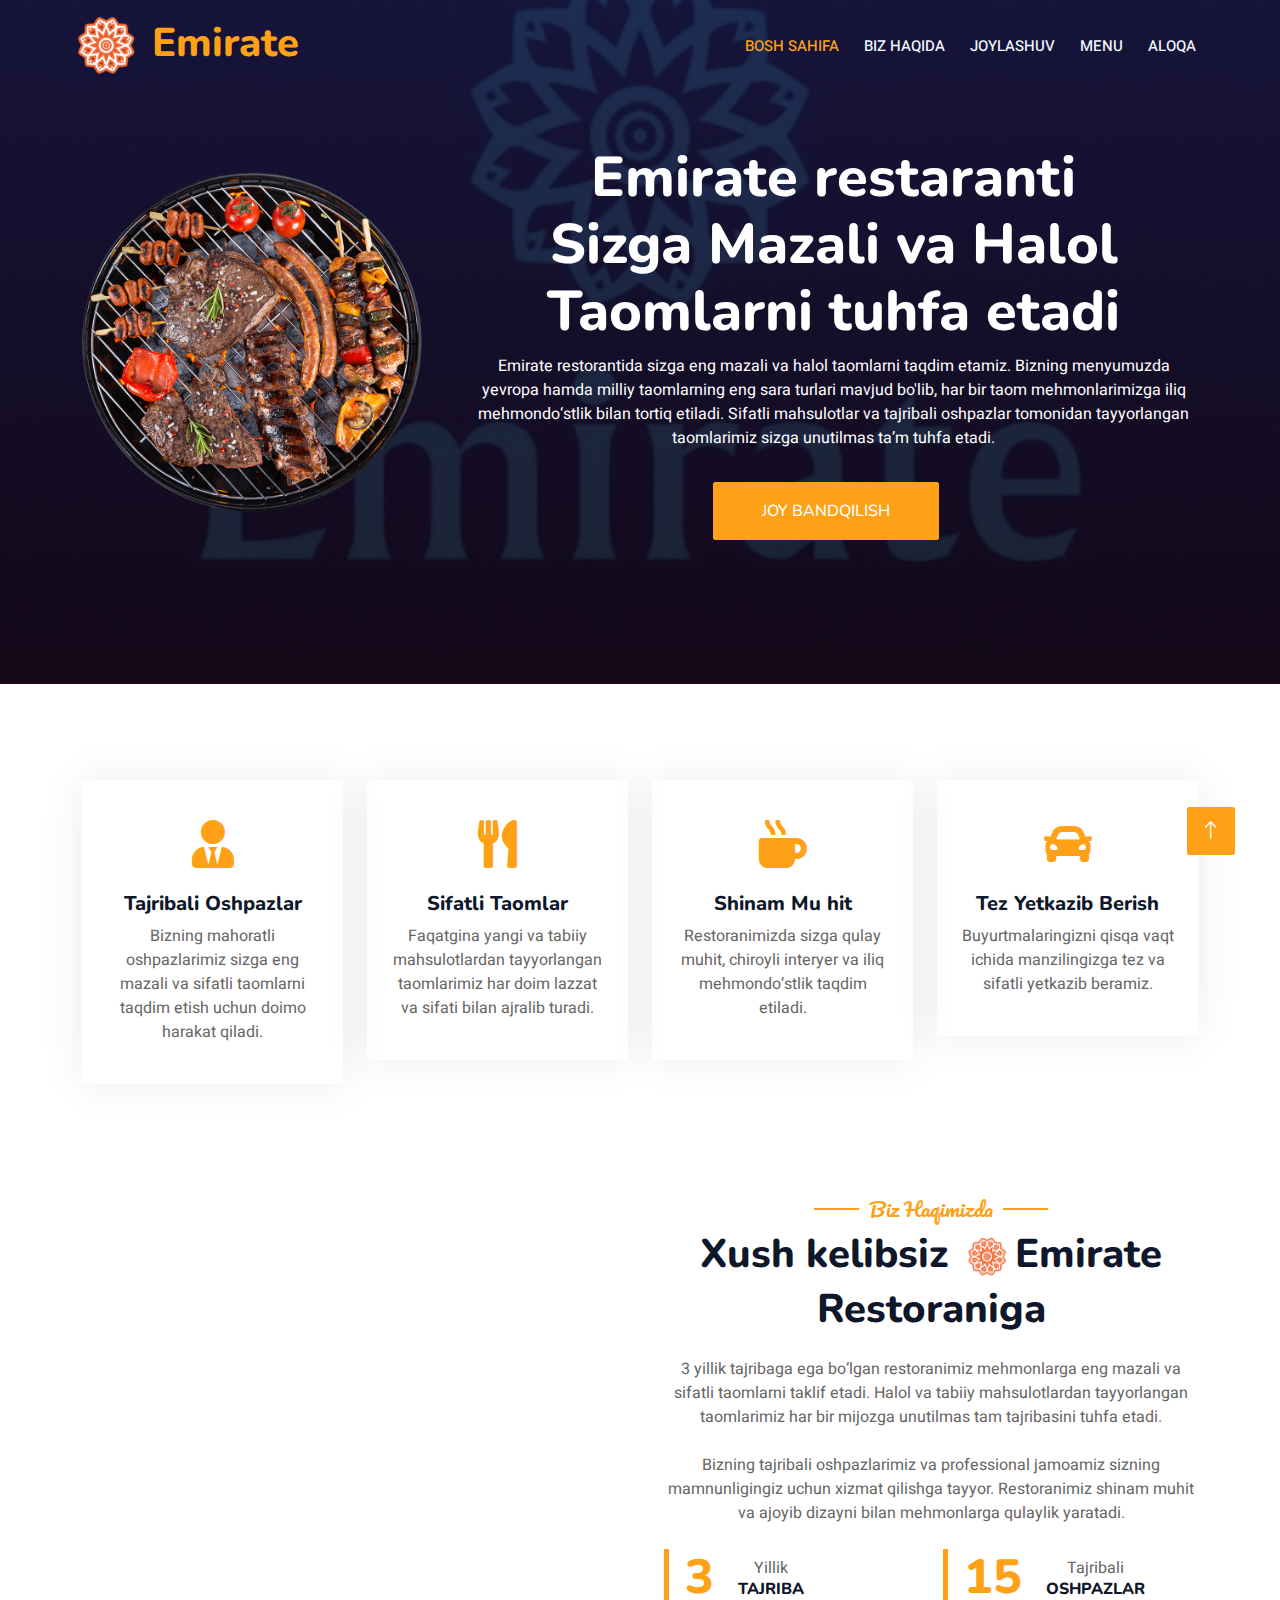
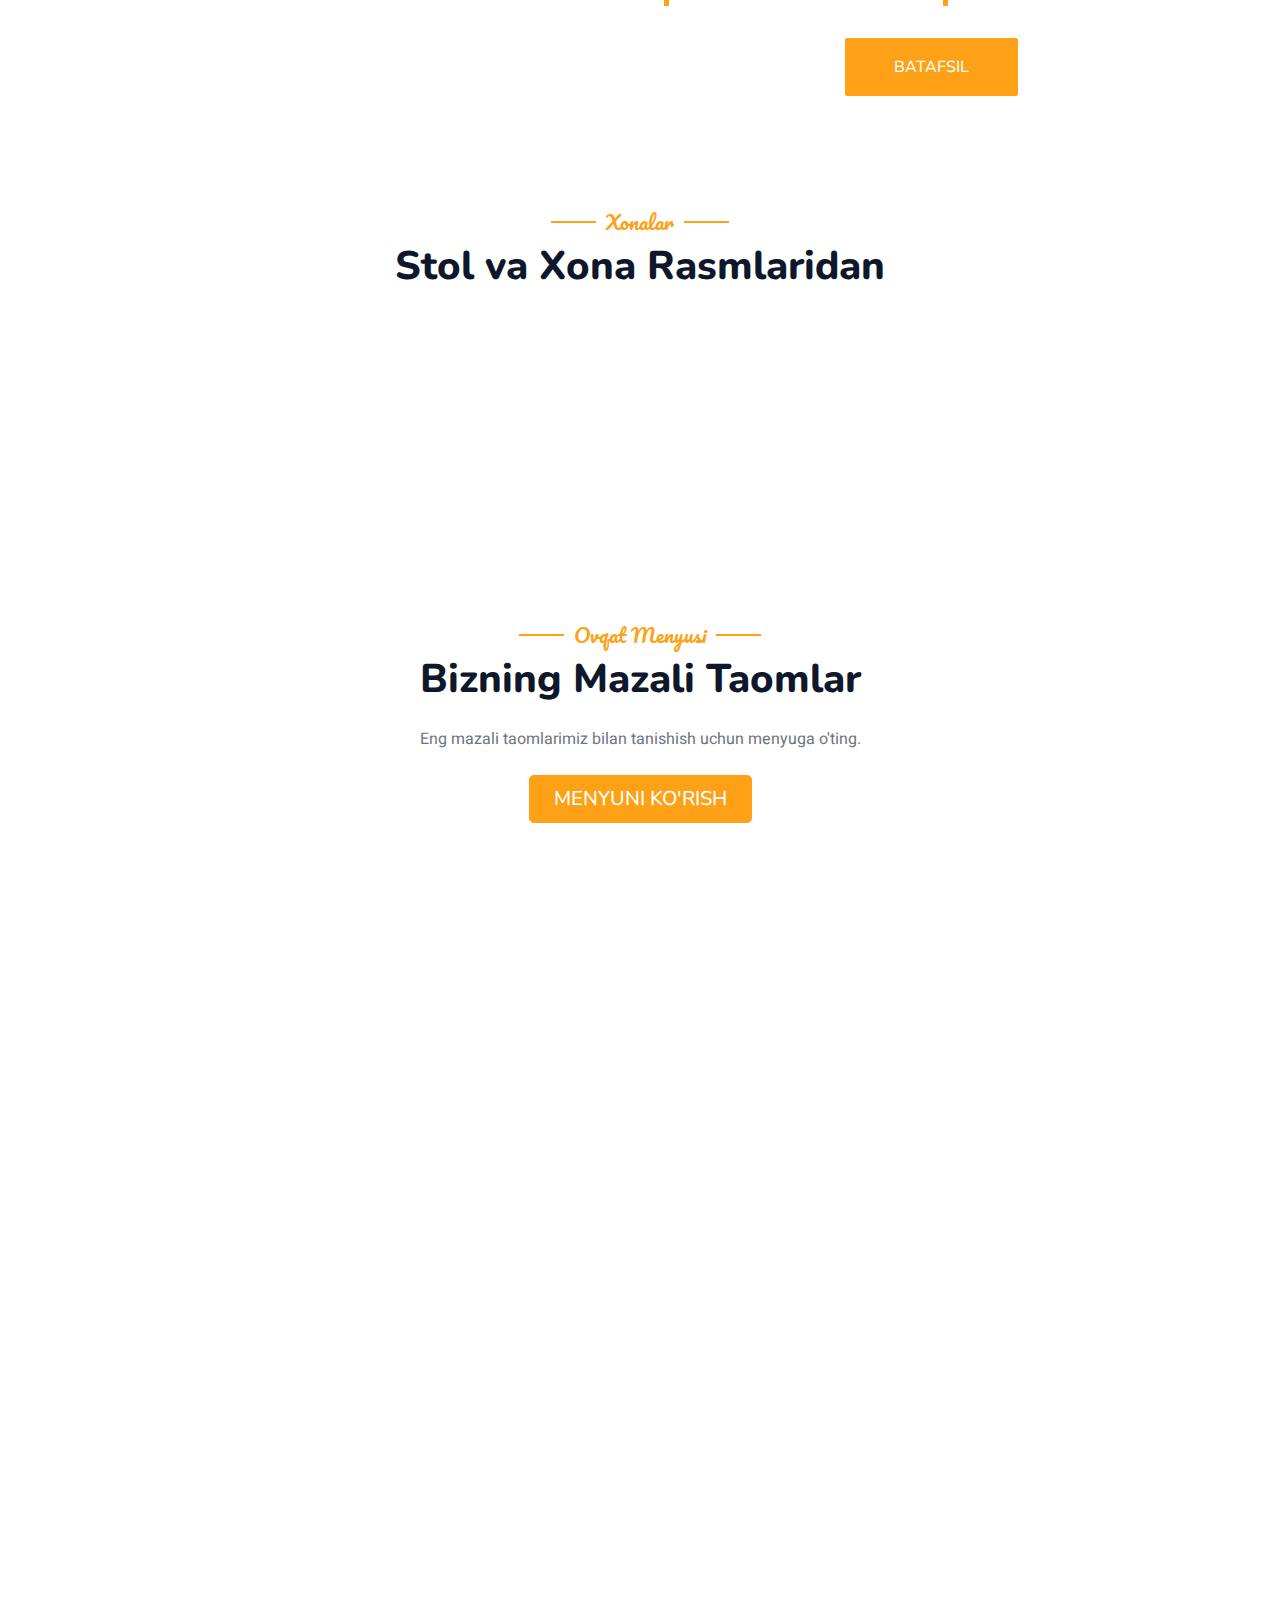
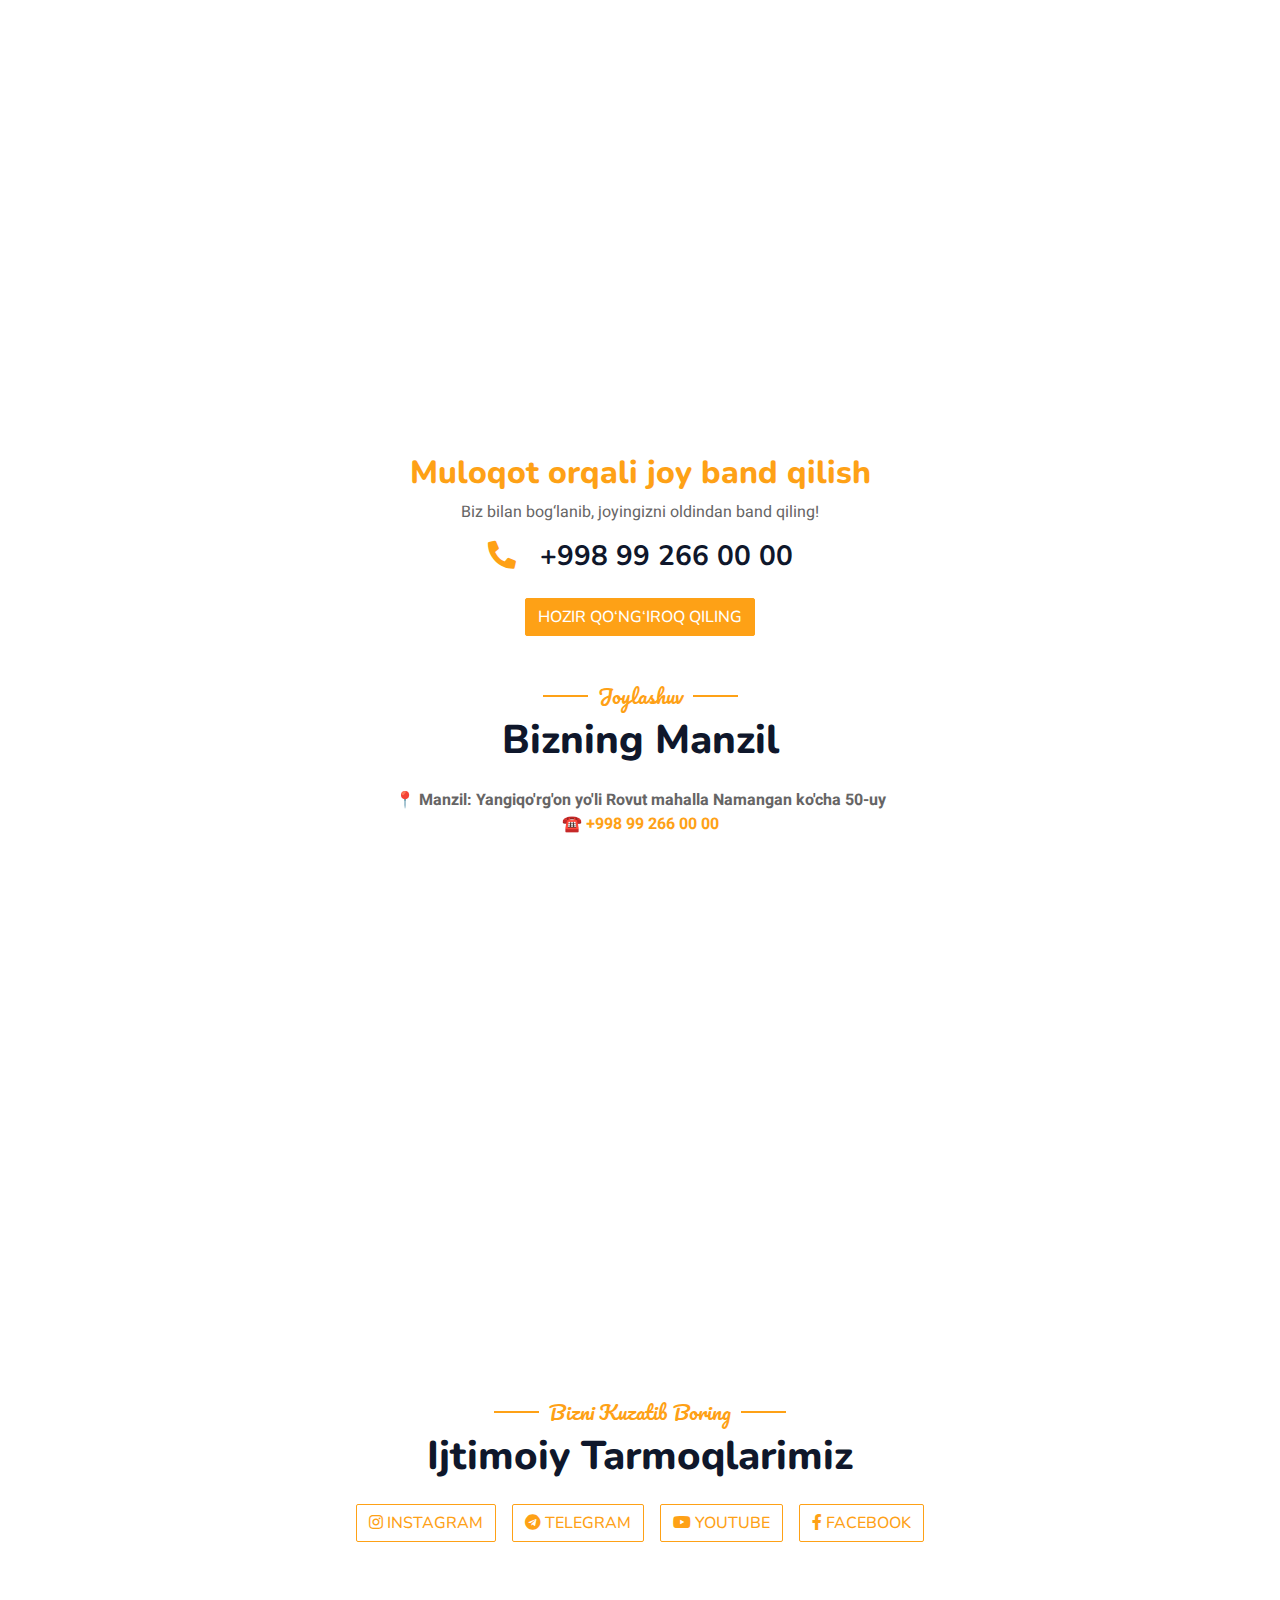
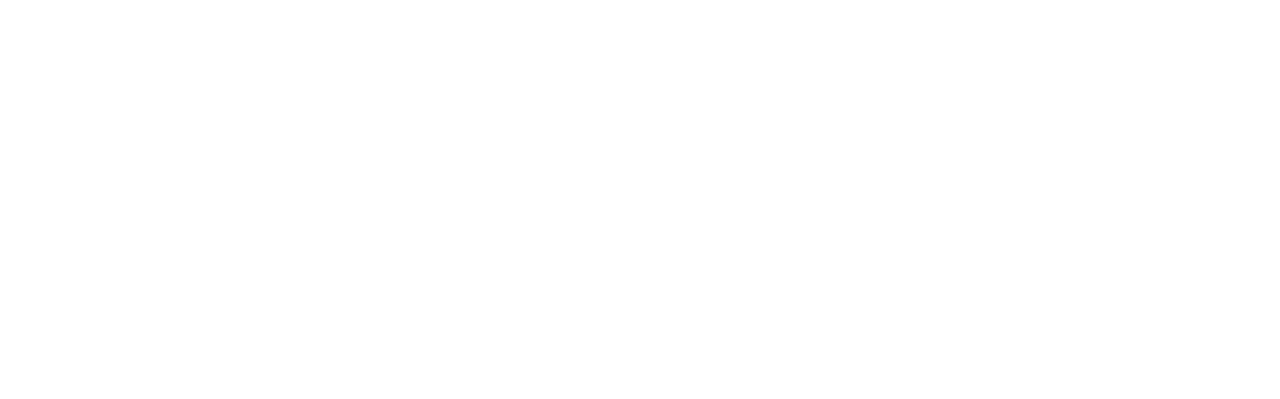
<file: index.html>
<!DOCTYPE html>
<html lang="en">

<head>
    <link rel="icon" type="image/jpg" href="img/bg-img.jpg">
    <meta charset="UTF-8">
    <meta name="viewport" content="width=device-width, initial-scale=1.0">
    
    <!-- Title (Sarlavha) -->
    <title>Emirate Restorani – Namangandagi Eng Mazali Halol Taomlar</title>

    <!-- Description (Tavsif) -->
    <meta name="description" content="Emirate Restorani – Namangandagi eng yaxshi halol restoran! Mazali taomlar, yoqimli muhit va tezkor xizmat. Hoziroq joy band qiling!">

    <!-- Keywords (Kalit so‘zlar, Google uchun kerak emas, lekin boshqa tizimlar uchun) -->
    <meta name="keywords" content="halol restoran, Namangan restorani, Emirate restoran, oilaviy restoran, mazali taomlar, o‘zbek taomlari, restoranga buyurtma, joy band qilish">

    <!-- Robots (Google qidiruvga qo‘shishi uchun) -->
    <meta name="robots" content="index, follow">

    <!-- Canonical (Asosiy URL ni belgilash uchun) -->
    <link rel="canonical" href="https://emirate-restaurant.uz/">
    
    <!-- Author -->
    <meta name="author" content="Emirate Restorani">

    <!-- Favicon -->
    <link rel="icon" type="image/png" href="https://emirate-restaurant.uz/img/favicon.png">

    <!-- Open Graph (Facebook, Instagram, Telegram uchun) -->
    <meta property="og:title" content="Emirate Restorani – Namangandagi Eng Mazali Halol Taomlar">
    <meta property="og:description" content="Eng yaxshi oilaviy restoran! Mazali halol taomlar, qulay muhit va sifatli xizmat. Hoziroq joy band qiling!">
    <meta property="og:image" content="https://emirate-restaurant.uz/img/restaurant-preview.jpg">
    <meta property="og:url" content="https://emirate-restaurant.uz">
    <meta property="og:type" content="website">
    
    <!-- Twitter Card (Twitter/X uchun) -->
    <meta name="twitter:card" content="summary_large_image">
    <meta name="twitter:title" content="Emirate Restorani – Namangandagi Eng Mazali Halol Taomlar">
    <meta name="twitter:description" content="Mazali halol taomlar, yoqimli muhit va professional xizmat!">
    <meta name="twitter:image" content="https://emirate-restaurant.uz/img/restaurant-preview.jpg">

    <!-- Favicon -->
    <link href="img/favicon.ico" rel="icon">

    <!-- Google Web Fonts -->
    <link rel="preconnect" href="https://fonts.googleapis.com">
    <link rel="preconnect" href="https://fonts.gstatic.com" crossorigin>
    <link href="https://fonts.googleapis.com/css2?family=Heebo:wght@400;500;600&family=Nunito:wght@600;700;800&family=Pacifico&display=swap" rel="stylesheet">

    <!-- Icon Font Stylesheet -->
    <link href="https://cdnjs.cloudflare.com/ajax/libs/font-awesome/5.10.0/css/all.min.css" rel="stylesheet">
    <link href="https://cdn.jsdelivr.net/npm/bootstrap-icons@1.4.1/font/bootstrap-icons.css" rel="stylesheet">

    <!-- Libraries Stylesheet -->
    <link href="lib/animate/animate.min.css" rel="stylesheet">
    <link href="lib/owlcarousel/assets/owl.carousel.min.css" rel="stylesheet">
    <link href="lib/tempusdominus/css/tempusdominus-bootstrap-4.min.css" rel="stylesheet" />

    <!-- Customized Bootstrap Stylesheet -->
    <link href="css/bootstrap.min.css" rel="stylesheet">

    <!-- Template Stylesheet -->
    <link href="css/style.css" rel="stylesheet">
</head>

<body>
    <div class="container-xxl bg-white p-0">
        <!-- Spinner Start -->
        <div id="spinner" class="show bg-white position-fixed translate-middle w-100 vh-100 top-50 start-50 d-flex align-items-center justify-content-center">
            <div class="spinner-border text-primary" style="width: 3rem; height: 3rem;" role="status">
                <span class="sr-only">Loading...</span>
            </div>
        </div>
        <!-- Spinner End -->


        <!-- Navbar & Hero Start -->
        <div class="container-xxl position-relative p-0">
            <nav class="navbar navbar-expand-lg navbar-dark bg-dark px-4 px-lg-5 py-3 py-lg-0">
                <div class="container-xxl">
                    <a href="" class="navbar-brand p-0">
                    <h1 class="text-primary m-0 align-items-center"><img src="/img/icon.png" alt="Icon image" class="m-3">Emirate</h1>
                    <!-- <img src="img/logo.png" alt="Logo"> -->
                </a>
                <button class="navbar-toggler" type="button" data-bs-toggle="collapse" data-bs-target="#navbarCollapse">
                    <span class="fa fa-bars"></span>
                </button>
                <div class="collapse navbar-collapse" id="navbarCollapse">
                    <div class="navbar-nav ms-auto py-0 pe-4">
                        <a href="index.html" class="nav-item nav-link active">Bosh sahifa</a>
                        <a href="about.html" class="nav-item nav-link">Biz Haqida</a>
                        <a href="joylashuv.html" class="nav-item nav-link">Joylashuv</a>
                        <!-- <a href="service.html" class="nav-item nav-link">Xizmat</a> -->
                        <a href="menu.html" class="nav-item nav-link">Menu</a>
                        <!-- <div class="nav-item dropdown">
                            <a href="#" class="nav-link dropdown-toggle" data-bs-toggle="dropdown">Pages</a>
                            <div class="dropdown-menu m-0">
                                <a href="booking.html" class="dropdown-item">Booking</a>
                                <a href="testimonial.html" class="dropdown-item">Aloqa</a>
                            </div>
                        </div> -->
                        <a href="contact.html" class="nav-item nav-link">Aloqa</a>
                    </div>
                    <!-- <a href="" class="btn btn-primary py-2 px-4">Joy bandqilish</a> -->
                </div>
                </div>
            </nav>

            <div class="container-xxl py-5 bg-dark hero-header mb-5 flex-column-reverse">
                <div class="container my-5 py-5">
                    <div class="row align-items-center g-5">
                        <div class="col-lg-4 text-center text-lg-end overflow-hidden mt-100">
                            <img class="img-fluid dumaloq-rasm" src="img/hero.png" alt="">
                        </div>
                        <div class="col-lg-8 text-center text-lg-center">
                            <h1 class="display-4 text-white animated slideInRight">Emirate restaranti<br>Sizga Mazali va Halol Taomlarni tuhfa etadi</h1>
                            <p class="text-white animated slideInRight mb-4 pb-2">Emirate restorantida sizga eng mazali va halol taomlarni taqdim etamiz. Bizning menyumuzda yevropa hamda milliy taomlarning eng sara turlari mavjud bo'lib, har bir taom mehmonlarimizga iliq mehmondo‘stlik bilan tortiq etiladi. Sifatli mahsulotlar va tajribali oshpazlar tomonidan tayyorlangan taomlarimiz sizga unutilmas ta’m tuhfa etadi.</p>
                            <a href="contact.html" class="btn btn-primary py-sm-3 px-sm-5 me-3 animated slideInLeft">Joy bandqilish</a>
                        </div>
                    </div>
                </div>
            </div>
        </div>
        <!-- Navbar & Hero End -->


        <!-- Service Start -->
       <div class="container-xxl py-5">
    <div class="container">
        <div class="row g-4">
            <div class="col-lg-3 col-sm-6 wow fadeInUp" data-wow-delay="0.1s">
                <div class="service-item rounded pt-3">
                    <div class="p-4 text-center">
                        <i class="fa fa-3x fa-user-tie text-primary mb-4"></i>
                        <h5>Tajribali Oshpazlar</h5>
                        <p>Bizning mahoratli oshpazlarimiz sizga eng mazali va sifatli taomlarni taqdim etish uchun doimo harakat qiladi.</p>
                    </div>
                </div>
            </div>
            <div class="col-lg-3 col-sm-6 wow fadeInUp" data-wow-delay="0.3s">
                <div class="service-item rounded pt-3">
                    <div class="p-4 text-center">
                        <i class="fa fa-3x fa-utensils text-primary mb-4"></i>
                        <h5>Sifatli Taomlar</h5>
                        <p>Faqatgina yangi va tabiiy mahsulotlardan tayyorlangan taomlarimiz har doim lazzat va sifati bilan ajralib turadi.</p>
                    </div>
                </div>
            </div>
            <div class="col-lg-3 col-sm-6 wow fadeInUp" data-wow-delay="0.5s">
                <div class="service-item rounded pt-3">
                    <div class="p-4 text-center">
                        <i class="fa fa-3x fa-mug-hot text-primary mb-4"></i>
                        <h5>Shinam Mu hit</h5>
                        <p>Restoranimizda sizga qulay muhit, chiroyli interyer va iliq mehmondo‘stlik taqdim etiladi.</p>
                    </div>
                </div>
            </div>
            <div class="col-lg-3 col-sm-6 wow fadeInUp" data-wow-delay="0.7s">
                <div class="service-item rounded pt-3">
                    <div class="p-4 text-center">
                        <i class="fa fa-3x fa-car text-primary mb-4"></i>
                        <h5>Tez Yetkazib Berish</h5>
                        <p>Buyurtmalaringizni qisqa vaqt ichida manzilingizga tez va sifatli yetkazib beramiz.</p>
                    </div>
                </div>
            </div>
        </div>
    </div>
</div>

        <!-- Service End -->


        <!-- About Start -->
        <div class="container-xxl py-5">
    <div class="container">
        <div class="row g-5 align-items-center">
            <div class="col-lg-6">
                <div class="row g-3">
                    <div class="col-6 text-end ">
                        <img class="img-fluid rounded w-100 wow zoomIn" data-wow-delay="0.1s" src="img/about-1.jpg">
                    </div>
                    <div class="col-6 text-start">
                        <img class="img-fluid rounded w-75 wow zoomIn" data-wow-delay="0.5s" src="img/about-3.jpg" style="margin-top: 25%;">
                    </div>
                    <div class="col-6 text-end">
                        <img class="img-fluid rounded w-75 wow zoomIn" data-wow-delay="0.7s" src="img/about-4.jpg">
                    </div>
                    <div class="col-6 text-start">
                        <img class="img-fluid rounded w-100 wow zoomIn" data-wow-delay="0.3s" src="img/about-2.jpg">
                    </div>
                </div>
            </div>
            <div class="col-lg-6 text-center">
                <h5 class="section-title ff-secondary text-primary fw-normal">Biz Haqimizda</h5>
                <h1 class="mb-4 text-center">Xush kelibsiz <img src="/img/icon.png" alt="Icon image" class="m-2 w-100px">Emirate Restoraniga</h1>
                <p class="mb-4 text-center">3 yillik tajribaga ega bo‘lgan restoranimiz mehmonlarga eng mazali va sifatli taomlarni taklif etadi. Halol va tabiiy mahsulotlardan tayyorlangan taomlarimiz har bir mijozga unutilmas tam tajribasini tuhfa etadi.</p>
                <p class="mb-4 text-center">Bizning tajribali oshpazlarimiz va professional jamoamiz sizning mamnunligingiz uchun xizmat qilishga tayyor. Restoranimiz shinam muhit va ajoyib dizayni bilan mehmonlarga qulaylik yaratadi.</p>
                <div class="row g-4 mb-4">
                    <div class="col-sm-6">
                        <div class="d-flex align-items-center border-start border-5 border-primary px-3">
                            <h1 class="flex-shrink-0 display-5 text-primary mb-0" data-toggle="counter-up">3</h1>
                            <div class="ps-4">
                                <p class="mb-0">Yillik</p>
                                <h6 class="text-uppercase mb-0">Tajriba</h6>
                            </div>
                        </div>
                    </div>
                    <div class="col-sm-6">
                        <div class="d-flex align-items-center border-start border-5 border-primary px-3">
                            <h1 class="flex-shrink-0 display-5 text-primary mb-0" data-toggle="counter-up">15</h1>
                            <div class="ps-4">
                                <p class="mb-0">Tajribali</p>
                                <h6 class="text-uppercase mb-0">Oshpazlar</h6>
                            </div>
                        </div>
                    </div>
                </div>
                <a class="btn btn-primary py-3 px-5 mt-2 text-center" href="about.html">Batafsil</a>
            </div>
        </div>
    </div>
        </div>
        <!-- About End -->

        <section id="gallery" class="container my-5">
    <div class="text-center mb-4">
        <h5 class="section-title ff-secondary text-primary fw-normal">Xonalar</h5>
        <h1 class="mb-4">Stol va Xona Rasmlaridan</h1>
    </div>

    <div class="row g-4">
        <!-- About Rasmlar -->
        <div class="col-lg-3 col-md-4 col-6">
            <img src="img/about-1.jpg" class="img-fluid rounded shadow wow zoomI" data-wow-delay="0.3s" alt="About 1">
        </div>
        <div class="col-lg-3 col-md-4 col-6">
            <img src="img/about-2.jpg" class="img-fluid rounded shadow wow zoomI" data-wow-delay="0.3s" alt="About 2">
        </div>
        <div class="col-lg-3 col-md-4 col-6">
            <img src="img/about-3.jpg" class="img-fluid rounded shadow wow zoomI" data-wow-delay="0.3s" alt="About 3">
        </div>
        <div class="col-lg-3 col-md-4 col-6">
            <img src="img/about-4.jpg" class="img-fluid rounded shadow wow zoomI" data-wow-delay="0.3s" alt="About 4">
        </div>
    </div>
</section>


        <!-- Menu Start -->
        <section id="menu-section" class="container text-center my-5">
    <div class="mb-4">
        <h5 class="section-title ff-secondary text-primary fw-normal">Ovqat Menyusi</h5>
        <h1 class="mb-4">Bizning Mazali Taomlar</h1>
        <p class="text-muted">Eng mazali taomlarimiz bilan tanishish uchun menyuga o'ting.</p>
    </div>
    
    <a href="menu.html" class="btn btn-primary btn-lg px-4">Menyuni Ko'rish</a>
</section>

        <!-- Menu End -->
        
        <!-- Testimonial Start -->
        <div class="container-xxl py-5 wow fadeInUp" data-wow-delay="0.1s">
    <div class="container">
        <div class="text-center">
            <h5 class="section-title ff-secondary text-center text-primary fw-normal">Mijozlarimiz fikri</h5>
            <h1 class="mb-5">Biz haqimizda nima deyishadi?</h1>
        </div>
        <div class="owl-carousel testimonial-carousel">
            <div class="testimonial-item bg-transparent border rounded p-4">
                <i class="fa fa-quote-left fa-2x text-primary mb-3"></i>
                <p>"Xizmat sifati juda yuqori! Juda mamnun bo‘ldim va barchaga tavsiya qilaman."</p>
                <div class="d-flex align-items-center">
                    <img class="img-fluid flex-shrink-0 rounded-circle" src="img/testimonial-2.jpg" style="width: 50px; height: 50px;">
                    <div class="ps-3">
                        <h5 class="mb-1">Olimjon Rahimov</h5>
                        <small>Tadbirkor</small>
                    </div>
                </div>
            </div>
            <div class="testimonial-item bg-transparent border rounded p-4">
                <i class="fa fa-quote-left fa-2x text-primary mb-3"></i>
                <p>"Men ushbu kompaniyaning xizmatlaridan foydalanib, juda xursand bo‘ldim. Professional va sifatli xizmat!"</p>
                <div class="d-flex align-items-center">
                    <img class="img-fluid flex-shrink-0 rounded-circle" src="img/testimonial-1.jpg" style="width: 50px; height: 50px;">
                    <div class="ps-3">
                        <h5 class="mb-1">Madina Karimova</h5>
                        <small>Dizayner</small>
                    </div>
                </div>
            </div>
            <div class="testimonial-item bg-transparent border rounded p-4">
                <i class="fa fa-quote-left fa-2x text-primary mb-3"></i>
                <p>"Juda tez va sifatli xizmat ko‘rsatildi. Ishingizga omad!"</p>
                <div class="d-flex align-items-center">
                    <img class="img-fluid flex-shrink-0 rounded-circle" src="img/testimonial-3.jpg" style="width: 50px; height: 50px;">
                    <div class="ps-3">
                        <h5 class="mb-1">Sherzod Abdullayev</h5>
                        <small>Dasturchi</small>
                    </div>
                </div>
            </div>
            <div class="testimonial-item bg-transparent border rounded p-4">
                <i class="fa fa-quote-left fa-2x text-primary mb-3"></i>
                <p>"Bu yerda mijozlarga bo‘lgan hurmat juda yuqori darajada. Rahmat!"</p>
                <div class="d-flex align-items-center">
                    <img class="img-fluid flex-shrink-0 rounded-circle" src="img/testimonial-4.jpg" style="width: 50px; height: 50px;">
                    <div class="ps-3">
                        <h5 class="mb-1">Nilufar Saidova</h5>
                        <small>O‘qituvchi</small>
                    </div>
                </div>
            </div>
        </div>
    </div>
</div>

        <!-- Testimonial End -->

        <!-- Reservation Start -->
     <div class="container-xxl py-5 px-0 wow fadeInUp" data-wow-delay="0.1s">
    <div class="row g-0">
        <div class="col-md-6">
            <div class="video">
                <button type="button" class="btn-play" data-bs-toggle="modal" data-src="https://www.youtube.com/embed/DWRcNpR6Kdc" data-bs-target="#videoModal">
                    <span></span>
                </button>
            </div>
        </div>
        <div class="col-md-6 bg-dark d-flex align-items-center">
            <div class="p-5 wow fadeInUp" data-wow-delay="0.2s">
                <h5 class="section-title ff-secondary text-start text-primary fw-normal">Joy bandqilish</h5>
                <h1 class="text-white mb-4">O'zingiz joy band qiling</h1>
                <form id="reservationForm">
                    <div class="row g-3">
                        <div class="col-md-6">
                            <div class="form-floating">
                                <input type="text" class="form-control" id="name" placeholder="Ismingiz" required>
                                <label for="name">Ismingiz</label>
                            </div>
                        </div>
                        <div class="col-md-6">
                            <div class="form-floating">
                                <input type="text" class="form-control" id="phone" placeholder="Telefon raqamingiz" required>
                                <label for="phone">Telefon raqamingiz</label>
                            </div>
                        </div>
                        <div class="col-md-6">
                            <div class="form-floating">
                                <input type="text" class="form-control" id="datetime" placeholder="Sana va vaqt" required>
                                <label for="datetime">Sana va vaqt</label>
                            </div>
                        </div>
                        <div class="col-md-6">
                            <div class="form-floating">
                                <select class="form-select" id="people">
                                    <option value="1">Odamlar 1</option>
                                    <option value="2">Odamlar 2</option>
                                    <option value="3">Odamlar 3</option>
                                    <option value="4">Odamlar 4</option>
                                    <option value="5">Odamlar 5</option>
                                    <option value="6">Odamlar 6</option>
                                    <option value="7">Odamlar 7</option>
                                    <option value="8">Odamlar 8</option>
                                    <option value="9">Odamlar 9</option>
                                    <option value="10">Odamlar 10</option>
                                    <option value="10danko'p">Odamlar 10 dan ko‘p</option>
                                </select>
                                <label for="people">Odamlar</label>
                            </div>
                        </div>
                        <div class="col-12">
                            <div class="form-floating">
                                <textarea class="form-control" placeholder="Sizning habaringiz" id="message" style="height: 100px"></textarea>
                                <label for="message">Sizning habaringiz</label>
                            </div>
                        </div>
                        <div class="col-12">
                            <button class="btn btn-primary w-100 py-3" type="submit">Joy Band Qilish</button>
                        </div>
                    </div>
                </form>
                <p id="responseMessage" style="margin-top: 10px; font-weight: bold;"></p>
            </div>
        </div>
    </div>
</div>

<script src="script.js"></script>


        <div class="modal fade" id="videoModal" tabindex="-1" aria-labelledby="videoModalLabel" aria-hidden="true">
    <div class="modal-dialog">
        <div class="modal-content rounded-0">
            <div class="modal-header">
                <h5 class="modal-title" id="videoModalLabel">Video</h5>
                <button type="button" class="btn-close" data-bs-dismiss="modal" aria-label="Close"></button>
            </div>
            <div class="modal-body">
                <!-- Video qo'shildi -->
                <div class="ratio ratio-16x9">
                    <video id="modalVideo" class="w-300" controls>
                        <source src="img/video.mp4" type="video/mp4">
                        Sizning brauzeringiz ushbu videoni qo‘llab-quvvatlamaydi.
                    </video>
                </div>
            </div>
        </div>
    </div>
</div>

        <!-- Reservation Start -->


         <!-- Muloqot orqali joy band qilish bo'limi -->
        <div class="text-center mt-5">
            <h2 class="text-primary">Muloqot orqali joy band qilish</h2>
            <p class="mb-3">Biz bilan bog‘lanib, joyingizni oldindan band qiling!</p>
            <h3 class="fw-bold"><i class="fa fa-phone-alt me-3 text-primary"></i> +998 99 266 00 00</h3>
            <a href="tel:+998992660000" class="btn btn-primary mt-3">Hozir qo‘ng‘iroq qiling</a>
        </div>
       <!-- ............. -->

<section id="location" class="container my-5">
    <div class="text-center mb-4">
        <h5 class="section-title ff-secondary text-primary fw-normal">Joylashuv</h5>
        <h1 class="mb-4">Bizning Manzil</h1>
    </div>
    <!-- Manzil matni -->
    <div class="text-center mb-3">
        <p class="fw-bold">
            📍 Manzil: Yangiqo'rg'on yo'li Rovut mahalla Namangan ko'cha 50-uy <br>
            ☎️ <a href="tel:+998992660000">+998 99 266 00 00</a>
        </p>
    </div>
    <div class="d-flex justify-content-center">
        <iframe 
            src="https://www.google.com/maps/embed?pb=!1m18!1m12!1m3!1d1534.9590022963607!2d71.6718161419572!3d41.058559145225516!2m3!1f0!2f0!3f0!3m2!1i1024!2i768!4f13.1!3m3!1m2!1s0x38bb4d4ea32aa15b%3A0x92f8b12c70b69340!2sEmirate%20restaurant!5e0!3m2!1sru!2s!4v1739189359174!5m2!1sru!2s&t=k" 
            width="100%" 
            height="500" 
            style="border:0;" 
            allowfullscreen="" 
            loading="lazy" 
            referrerpolicy="no-referrer-when-downgrade">
        </iframe>
    </div>
</section>


        <section id="social-media" class="container my-5">
    <div class="text-center mb-4">
        <h5 class="section-title ff-secondary text-primary fw-normal">Bizni Kuzatib Boring</h5>
        <h1 class="mb-4">Ijtimoiy Tarmoqlarimiz</h1>
    </div>

    <div class="container tarmoq d-flex justify-content-center gap-3">
        <a class="btn btn-outline-primary btn-social" href="https://www.instagram.com/emirate.restaurant/" target="_blank">
            <i class="fab fa-instagram"></i> Instagram
        </a>
        <a class="btn btn-outline-primary btn-social" href="https://t.me/Emirate_Restaurant" target="_blank">
            <i class="fab fa-telegram"></i> Telegram
        </a>
        <a class="btn btn-outline-primary btn-social" href="https://youtube.com/@emirate.restaurant/" target="_blank">
            <i class="fab fa-youtube"></i> YouTube
        </a>
        <a class="btn btn-outline-primary btn-social" href="https://facebook.com/emirate.restaurants" target="_blank">
            <i class="fab fa-facebook-f"></i> Facebook
        </a>
    </div>
</section>


        <!-- Footer Start -->
        <div class="container-fluid bg-dark text-light footer pt-5 mt-5 wow fadeIn" data-wow-delay="0.1s">
    <div class="container py-5">
        <div class="row g-5">
            <div class="col-lg-4 col-md-6">
                <h4 class="section-title ff-secondary text-start text-primary fw-normal mb-4">Sahifalar</h4>
                <a class="btn btn-link" href="index.html">Asosiy</a>
                <a class="btn btn-link" href="about.html">Biz haqimizda</a>
                <a class="btn btn-link" href="#contact">Bog‘lanish</a>
                <a class="btn btn-link" href="menu.html">Menyu</a>
            </div>
            <div class="col-lg-4 col-md-6">
                <h4 class="section-title ff-secondary text-start text-primary fw-normal mb-4">Aloqa uchun</h4>
                <p class="mb-2"><i class="fa fa-map-marker-alt me-3"></i><a href="https://www.google.com/maps/place/Emirate+restaurant/" target="_blank">Namangan, Ko‘cha 50-uy</a></p>
                <p class="mb-2"><i class="fa fa-phone-alt me-3"></i><a href="tel:+998992660000">+998 99 266 00 00</a></p>
                <p class="mb-2"><i class="fa fa-envelope me-3"></i><a href="mailto:emirate@gmail.com">emirate@gmail.com</a></p>
                <div class="d-flex pt-2">
                    <a class="btn btn-outline-light btn-social" href="https://www.instagram.com/emirate.restaurant/"><i class="fab fa-instagram"></i></a>
                    <a class="btn btn-outline-light btn-social" href="https://t.me/Emirate_Restaurant"><i class="fab fa-telegram"></i></a>
                    <a class="btn btn-outline-light btn-social" href="https://youtube.com/@emirate.restaurant/"><i class="fab fa-youtube"></i></a>
                    <a class="btn btn-outline-light btn-social" href="https://facebook.com/emirate.restaurants"><i class="fab fa-facebook-f"></i></a>
                </div>
            </div>
            <div class="col-lg-4 col-md-6">
                <h4 class="section-title ff-secondary text-start text-primary fw-normal mb-4">Ish vaqti</h4>
                <h5 class="text-light fw-normal">Dushanbadan - Yakshanbagacha</h5>
                <p>10:00 - 23:00</p>
            </div>
            
        </div>
    </div>
    <div class="container">
        <div class="copyright">
            <div class="row">
                <div class="col-md-10 text-center text-md-start mb-3 mb-md-0">
                    &copy; <a class="border-bottom" href="#">Emirate Restaurant</a> tomonidan himoyalangan. 
                    Sayt ishlab chiqilgan: <a class="border-bottom" href="https://t.me/ibrohimjon_web">Dasturchi</a>
                </div>
            </div>
        </div>
    </div>
</div>

        <!-- Footer End -->


        <!-- Back to Top -->
        <a href="#" class="btn btn-lg btn-primary btn-lg-square back-to-top"><i class="bi bi-arrow-up"></i></a>
    </div>

    <!-- JavaScript Libraries -->
    <script src="https://code.jquery.com/jquery-3.4.1.min.js"></script>
    <script src="https://cdn.jsdelivr.net/npm/bootstrap@5.0.0/dist/js/bootstrap.bundle.min.js"></script>
    <script src="lib/wow/wow.min.js"></script>
    <script src="lib/easing/easing.min.js"></script>
    <script src="lib/waypoints/waypoints.min.js"></script>
    <script src="lib/counterup/counterup.min.js"></script>
    <script src="lib/owlcarousel/owl.carousel.min.js"></script>
    <script src="lib/tempusdominus/js/moment.min.js"></script>
    <script src="lib/tempusdominus/js/moment-timezone.min.js"></script>
    <script src="lib/tempusdominus/js/tempusdominus-bootstrap-4.min.js"></script>

    <!-- Template Javascript -->
    <script src="js/main.js"></script>
</body>

</html>
</file>
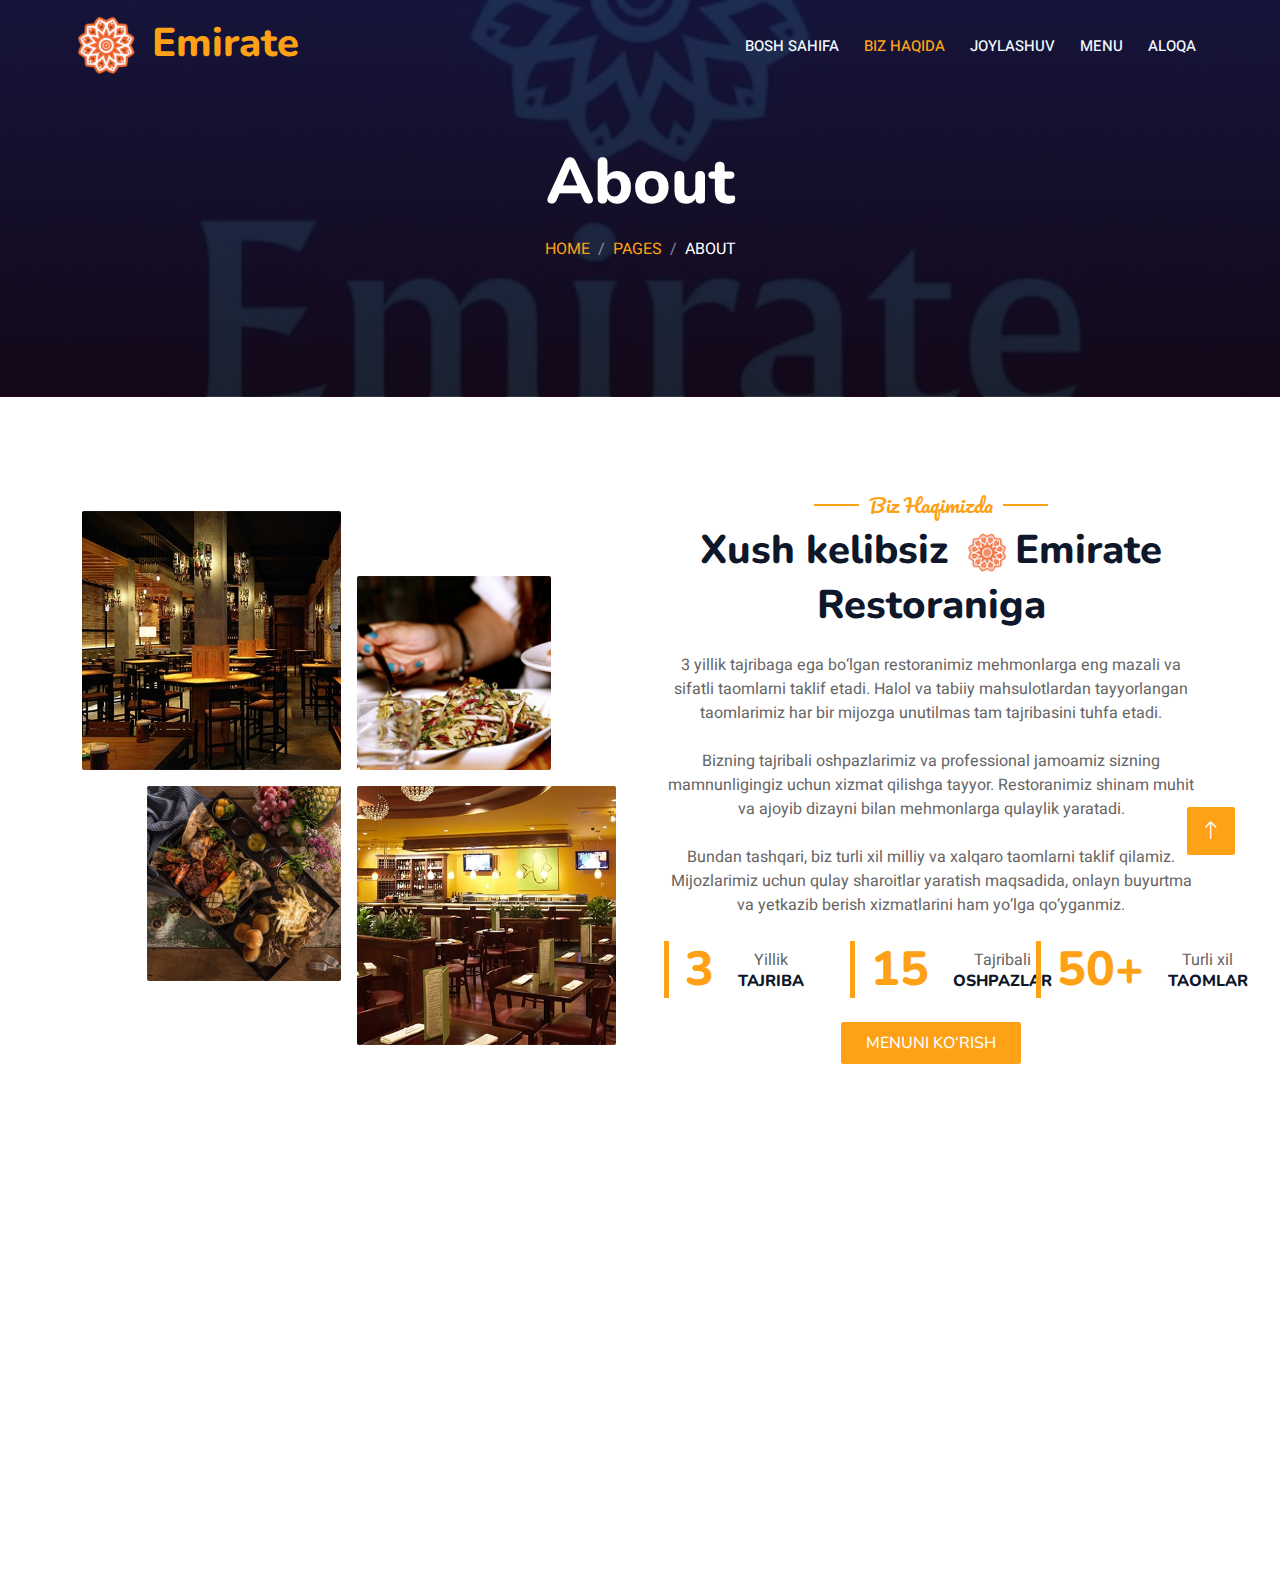
<file: about.html>
<!DOCTYPE html>
<html lang="en">

<head>
<link rel="icon" type="image/jpg" href="img/bg-img.jpg">
    <meta charset="UTF-8">
    <meta name="viewport" content="width=device-width, initial-scale=1.0">
    
    <!-- Title (Sarlavha) -->
    <title>Emirate Restorani – Namangandagi Eng Mazali Halol Taomlar</title>

    <!-- Description (Tavsif) -->
    <meta name="description" content="Emirate Restorani – Namangandagi eng yaxshi halol restoran! Mazali taomlar, yoqimli muhit va tezkor xizmat. Hoziroq joy band qiling!">

    <!-- Keywords (Kalit so‘zlar, Google uchun kerak emas, lekin boshqa tizimlar uchun) -->
    <meta name="keywords" content="halol restoran, Namangan restorani, Emirate restoran, oilaviy restoran, mazali taomlar, o‘zbek taomlari, restoranga buyurtma, joy band qilish">

    <!-- Robots (Google qidiruvga qo‘shishi uchun) -->
    <meta name="robots" content="index, follow">

    <!-- Canonical (Asosiy URL ni belgilash uchun) -->
    <link rel="canonical" href="https://emirate-restaurant.uz/">
    
    <!-- Author -->
    <meta name="author" content="Emirate Restorani">

    <!-- Favicon -->
    <link rel="icon" type="image/png" href="https://emirate-restaurant.uz/img/favicon.png">

    <!-- Open Graph (Facebook, Instagram, Telegram uchun) -->
    <meta property="og:title" content="Emirate Restorani – Namangandagi Eng Mazali Halol Taomlar">
    <meta property="og:description" content="Eng yaxshi oilaviy restoran! Mazali halol taomlar, qulay muhit va sifatli xizmat. Hoziroq joy band qiling!">
    <meta property="og:image" content="https://emirate-restaurant.uz/img/restaurant-preview.jpg">
    <meta property="og:url" content="https://emirate-restaurant.uz">
    <meta property="og:type" content="website">
    
    <!-- Twitter Card (Twitter/X uchun) -->
    <meta name="twitter:card" content="summary_large_image">
    <meta name="twitter:title" content="Emirate Restorani – Namangandagi Eng Mazali Halol Taomlar">
    <meta name="twitter:description" content="Mazali halol taomlar, yoqimli muhit va professional xizmat!">
    <meta name="twitter:image" content="https://emirate-restaurant.uz/img/restaurant-preview.jpg">

    <!-- Favicon -->
    <link href="img/favicon.ico" rel="icon">

    <!-- Google Web Fonts -->
    <link rel="preconnect" href="https://fonts.googleapis.com">
    <link rel="preconnect" href="https://fonts.gstatic.com" crossorigin>
    <link href="https://fonts.googleapis.com/css2?family=Heebo:wght@400;500;600&family=Nunito:wght@600;700;800&family=Pacifico&display=swap" rel="stylesheet">

    <!-- Icon Font Stylesheet -->
    <link href="https://cdnjs.cloudflare.com/ajax/libs/font-awesome/5.10.0/css/all.min.css" rel="stylesheet">
    <link href="https://cdn.jsdelivr.net/npm/bootstrap-icons@1.4.1/font/bootstrap-icons.css" rel="stylesheet">

    <!-- Libraries Stylesheet -->
    <link href="lib/animate/animate.min.css" rel="stylesheet">
    <link href="lib/owlcarousel/assets/owl.carousel.min.css" rel="stylesheet">
    <link href="lib/tempusdominus/css/tempusdominus-bootstrap-4.min.css" rel="stylesheet" />

    <!-- Customized Bootstrap Stylesheet -->
    <link href="css/bootstrap.min.css" rel="stylesheet">

    <!-- Template Stylesheet -->
    <link href="css/style.css" rel="stylesheet">
</head>

<body>
    <div class="container-xxl bg-white p-0">
        <!-- Spinner Start -->
        <div id="spinner" class="show bg-white position-fixed translate-middle w-100 vh-100 top-50 start-50 d-flex align-items-center justify-content-center">
            <div class="spinner-border text-primary" style="width: 3rem; height: 3rem;" role="status">
                <span class="sr-only">Loading...</span>
            </div>
        </div>
        <!-- Spinner End -->


        <!-- Navbar & Hero Start -->
                <div class="container-xxl position-relative p-0">
            <nav class="navbar navbar-expand-lg navbar-dark bg-dark px-4 px-lg-5 py-3 py-lg-0">
                <div class="container-xxl">
                    <a href="" class="navbar-brand p-0">
                    <h1 class="text-primary m-0 align-items-center"><img src="/img/icon.png" alt="Icon image" class="m-3">Emirate</h1>
                    <!-- <img src="img/logo.png" alt="Logo"> -->
                </a>
                <button class="navbar-toggler" type="button" data-bs-toggle="collapse" data-bs-target="#navbarCollapse">
                    <span class="fa fa-bars"></span>
                </button>
                <div class="collapse navbar-collapse" id="navbarCollapse">
                    <div class="navbar-nav ms-auto py-0 pe-4">
                        <a href="index.html" class="nav-item nav-link">Bosh sahifa</a>
                        <a href="about.html" class="nav-item nav-link active">Biz Haqida</a>
                        <a href="joylashuv.html" class="nav-item nav-link">Joylashuv</a>
                        <!-- <a href="service.html" class="nav-item nav-link">Xizmat</a> -->
                        <a href="menu.html" class="nav-item nav-link">Menu</a>
                        <!-- <div class="nav-item dropdown">
                            <a href="#" class="nav-link dropdown-toggle" data-bs-toggle="dropdown">Pages</a>
                            <div class="dropdown-menu m-0">
                                <a href="booking.html" class="dropdown-item">Booking</a>
                                <a href="testimonial.html" class="dropdown-item">Aloqa</a>
                            </div>
                        </div> -->
                        <a href="contact.html" class="nav-item nav-link">Aloqa</a>
                    </div>
                    <!-- <a href="" class="btn btn-primary py-2 px-4">Joy bandqilish</a> -->
                </div>
                </div>
            </nav>

            <div class="container-xxl py-5 bg-dark hero-header mb-5">
                <div class="container text-center my-5 pt-5 pb-4">
                    <h1 class="display-3 text-white mb-3 animated slideInDown">About</h1>
                    <nav aria-label="breadcrumb">
                        <ol class="breadcrumb justify-content-center text-uppercase">
                            <li class="breadcrumb-item"><a href="#">Home</a></li>
                            <li class="breadcrumb-item"><a href="#">Pages</a></li>
                            <li class="breadcrumb-item text-white active" aria-current="page">About</li>
                        </ol>
                    </nav>
                </div>
            </div>
        </div>
        <!-- Navbar & Hero End -->


        <!-- About Start -->
         <div class="container-xxl py-5">
    <div class="container">
        <div class="row g-5 align-items-center">
            <div class="col-lg-6">
                <div class="row g-3">
                    <div class="col-6 text-end">
                        <img class="img-fluid rounded w-100 wow zoomIn" data-wow-delay="0.1s" src="img/about-1.jpg">
                    </div>
                    <div class="col-6 text-start">
                        <img class="img-fluid rounded w-75 wow zoomIn" data-wow-delay="0.5s" src="img/about-3.jpg" style="margin-top: 25%;">
                    </div>
                    <div class="col-6 text-end">
                        <img class="img-fluid rounded w-75 wow zoomIn" data-wow-delay="0.7s" src="img/about-4.jpg">
                    </div>
                    <div class="col-6 text-start">
                        <img class="img-fluid rounded w-100 wow zoomIn" data-wow-delay="0.3s" src="img/about-2.jpg">
                    </div>
                </div>
            </div>
            <div class="col-lg-6 text-center">
                <h5 class="section-title ff-secondary text-primary fw-normal">Biz Haqimizda</h5>
                <h1 class="mb-4 text-center">Xush kelibsiz <img src="/img/icon.png" alt="Icon image" class="m-2 w-100px">Emirate Restoraniga</h1>
                <p class="mb-4 text-center">3 yillik tajribaga ega bo‘lgan restoranimiz mehmonlarga eng mazali va sifatli taomlarni taklif etadi. Halol va tabiiy mahsulotlardan tayyorlangan taomlarimiz har bir mijozga unutilmas tam tajribasini tuhfa etadi.</p>
                <p class="mb-4 text-center">Bizning tajribali oshpazlarimiz va professional jamoamiz sizning mamnunligingiz uchun xizmat qilishga tayyor. Restoranimiz shinam muhit va ajoyib dizayni bilan mehmonlarga qulaylik yaratadi.</p>
                <p class="mb-4 text-center">Bundan tashqari, biz turli xil milliy va xalqaro taomlarni taklif qilamiz. Mijozlarimiz uchun qulay sharoitlar yaratish maqsadida, onlayn buyurtma va yetkazib berish xizmatlarini ham yo‘lga qo‘yganmiz.</p>
                <div class="row g-4 mb-4">
                    <div class="col-sm-4">
                        <div class="d-flex align-items-center border-start border-5 border-primary px-3">
                            <h1 class="flex-shrink-0 display-5 text-primary mb-0" data-toggle="counter-up">3</h1>
                            <div class="ps-4">
                                <p class="mb-0">Yillik</p>
                                <h6 class="text-uppercase mb-0">Tajriba</h6>
                            </div>
                        </div>
                    </div>
                    <div class="col-sm-4">
                        <div class="d-flex align-items-center border-start border-5 border-primary px-3">
                            <h1 class="flex-shrink-0 display-5 text-primary mb-0" data-toggle="counter-up">15</h1>
                            <div class="ps-4">
                                <p class="mb-0">Tajribali</p>
                                <h6 class="text-uppercase mb-0">Oshpazlar</h6>
                            </div>
                        </div>
                    </div>
                    <div class="col-sm-4">
                        <div class="d-flex align-items-center border-start border-5 border-primary px-3">
                            <h1 class="flex-shrink-0 display-5 text-primary mb-0" data-toggle="counter-up">50+</h1>
                            <div class="ps-4">
                                <p class="mb-0">Turli xil</p>
                                <h6 class="text-uppercase mb-0">Taomlar</h6>
                            </div>
                        </div>
                    </div>
                </div>
                <a href="menu.html" class="btn btn-primary py-2 px-4">Menuni Ko‘rish</a>
            </div>
        </div>
    </div>
</div>

        <!-- About End -->


        <!-- Team Start -->
        <!-- <div class="container-xxl pt-5 pb-3">
            <div class="container">
                <div class="text-center wow fadeInUp" data-wow-delay="0.1s">
                    <h5 class="section-title ff-secondary text-center text-primary fw-normal">Team Members</h5>
                    <h1 class="mb-5">Our Master Chefs</h1>
                </div>
                <div class="row g-4">
                    <div class="col-lg-3 col-md-6 wow fadeInUp" data-wow-delay="0.1s">
                        <div class="team-item text-center rounded overflow-hidden">
                            <div class="rounded-circle overflow-hidden m-4">
                                <img class="img-fluid" src="img/team-1.jpg" alt="">
                            </div>
                            <h5 class="mb-0">Full Name</h5>
                            <small>Designation</small>
                            <div class="d-flex justify-content-center mt-3">
                                <a class="btn btn-square btn-primary mx-1" href=""><i class="fab fa-facebook-f"></i></a>
                                <a class="btn btn-square btn-primary mx-1" href=""><i class="fab fa-twitter"></i></a>
                                <a class="btn btn-square btn-primary mx-1" href=""><i class="fab fa-instagram"></i></a>
                            </div>
                        </div>
                    </div>
                    <div class="col-lg-3 col-md-6 wow fadeInUp" data-wow-delay="0.3s">
                        <div class="team-item text-center rounded overflow-hidden">
                            <div class="rounded-circle overflow-hidden m-4">
                                <img class="img-fluid" src="img/team-2.jpg" alt="">
                            </div>
                            <h5 class="mb-0">Full Name</h5>
                            <small>Designation</small>
                            <div class="d-flex justify-content-center mt-3">
                                <a class="btn btn-square btn-primary mx-1" href=""><i class="fab fa-facebook-f"></i></a>
                                <a class="btn btn-square btn-primary mx-1" href=""><i class="fab fa-twitter"></i></a>
                                <a class="btn btn-square btn-primary mx-1" href=""><i class="fab fa-instagram"></i></a>
                            </div>
                        </div>
                    </div>
                    <div class="col-lg-3 col-md-6 wow fadeInUp" data-wow-delay="0.5s">
                        <div class="team-item text-center rounded overflow-hidden">
                            <div class="rounded-circle overflow-hidden m-4">
                                <img class="img-fluid" src="img/team-3.jpg" alt="">
                            </div>
                            <h5 class="mb-0">Full Name</h5>
                            <small>Designation</small>
                            <div class="d-flex justify-content-center mt-3">
                                <a class="btn btn-square btn-primary mx-1" href=""><i class="fab fa-facebook-f"></i></a>
                                <a class="btn btn-square btn-primary mx-1" href=""><i class="fab fa-twitter"></i></a>
                                <a class="btn btn-square btn-primary mx-1" href=""><i class="fab fa-instagram"></i></a>
                            </div>
                        </div>
                    </div>
                    <div class="col-lg-3 col-md-6 wow fadeInUp" data-wow-delay="0.7s">
                        <div class="team-item text-center rounded overflow-hidden">
                            <div class="rounded-circle overflow-hidden m-4">
                                <img class="img-fluid" src="img/team-4.jpg" alt="">
                            </div>
                            <h5 class="mb-0">Full Name</h5>
                            <small>Designation</small>
                            <div class="d-flex justify-content-center mt-3">
                                <a class="btn btn-square btn-primary mx-1" href=""><i class="fab fa-facebook-f"></i></a>
                                <a class="btn btn-square btn-primary mx-1" href=""><i class="fab fa-twitter"></i></a>
                                <a class="btn btn-square btn-primary mx-1" href=""><i class="fab fa-instagram"></i></a>
                            </div>
                        </div>
                    </div>
                </div>
            </div>
        </div> -->
        <!-- Team End -->
        

        <!-- Footer Start -->
        <div class="container-fluid bg-dark text-light footer pt-5 mt-5 wow fadeIn" data-wow-delay="0.1s">
    <div class="container py-5">
        <div class="row g-5">
            <div class="col-lg-4 col-md-6">
                <h4 class="section-title ff-secondary text-start text-primary fw-normal mb-4">Sahifalar</h4>
                <a class="btn btn-link" href="index.html">Asosiy</a>
                <a class="btn btn-link" href="about.html">Biz haqimizda</a>
                <a class="btn btn-link" href="#contact">Bog‘lanish</a>
                <a class="btn btn-link" href="menu.html">Menyu</a>
            </div>
            <div class="col-lg-4 col-md-6">
                <h4 class="section-title ff-secondary text-start text-primary fw-normal mb-4">Aloqa uchun</h4>
                <p class="mb-2"><i class="fa fa-map-marker-alt me-3"></i><a href="https://www.google.com/maps/place/Emirate+restaurant/" target="_blank">Namangan, Ko‘cha 50-uy</a></p>
                <p class="mb-2"><i class="fa fa-phone-alt me-3"></i><a href="tel:+998992660000">+998 99 266 00 00</a></p>
                <p class="mb-2"><i class="fa fa-envelope me-3"></i><a href="mailto:emirate@gmail.com">emirate@gmail.com</a></p>
                <div class="d-flex pt-2">
                    <a class="btn btn-outline-light btn-social" href="https://www.instagram.com/emirate.restaurant/"><i class="fab fa-instagram"></i></a>
                    <a class="btn btn-outline-light btn-social" href="https://t.me/Emirate_Restaurant"><i class="fab fa-telegram"></i></a>
                    <a class="btn btn-outline-light btn-social" href="https://youtube.com/@emirate.restaurant/"><i class="fab fa-youtube"></i></a>
                    <a class="btn btn-outline-light btn-social" href="https://facebook.com/emirate.restaurants"><i class="fab fa-facebook-f"></i></a>
                </div>
            </div>
            <div class="col-lg-4 col-md-6">
                <h4 class="section-title ff-secondary text-start text-primary fw-normal mb-4">Ish vaqti</h4>
                <h5 class="text-light fw-normal">Dushanbadan - Yakshanbagacha</h5>
                <p>10:00 - 23:00</p>
            </div>
            
        </div>
    </div>
    <div class="container">
        <div class="copyright">
            <div class="row">
                <div class="col-md-10 text-center text-md-start mb-3 mb-md-0">
                    &copy; <a class="border-bottom" href="#">Emirate Restaurant</a> tomonidan himoyalangan. 
                    Sayt ishlab chiqilgan: <a class="border-bottom" href="https://t.me/ibrohimjon_web">Dasturchi</a>
                </div>
            </div>
        </div>
    </div>
</div>
        <!-- Footer End -->


        <!-- Back to Top -->
        <a href="#" class="btn btn-lg btn-primary btn-lg-square back-to-top"><i class="bi bi-arrow-up"></i></a>
    </div>

    <!-- JavaScript Libraries -->
    <script src="https://code.jquery.com/jquery-3.4.1.min.js"></script>
    <script src="https://cdn.jsdelivr.net/npm/bootstrap@5.0.0/dist/js/bootstrap.bundle.min.js"></script>
    <script src="lib/wow/wow.min.js"></script>
    <script src="lib/easing/easing.min.js"></script>
    <script src="lib/waypoints/waypoints.min.js"></script>
    <script src="lib/counterup/counterup.min.js"></script>
    <script src="lib/owlcarousel/owl.carousel.min.js"></script>
    <script src="lib/tempusdominus/js/moment.min.js"></script>
    <script src="lib/tempusdominus/js/moment-timezone.min.js"></script>
    <script src="lib/tempusdominus/js/tempusdominus-bootstrap-4.min.js"></script>

    <!-- Template Javascript -->
    <script src="js/main.js"></script>
</body>

</html>
</file>
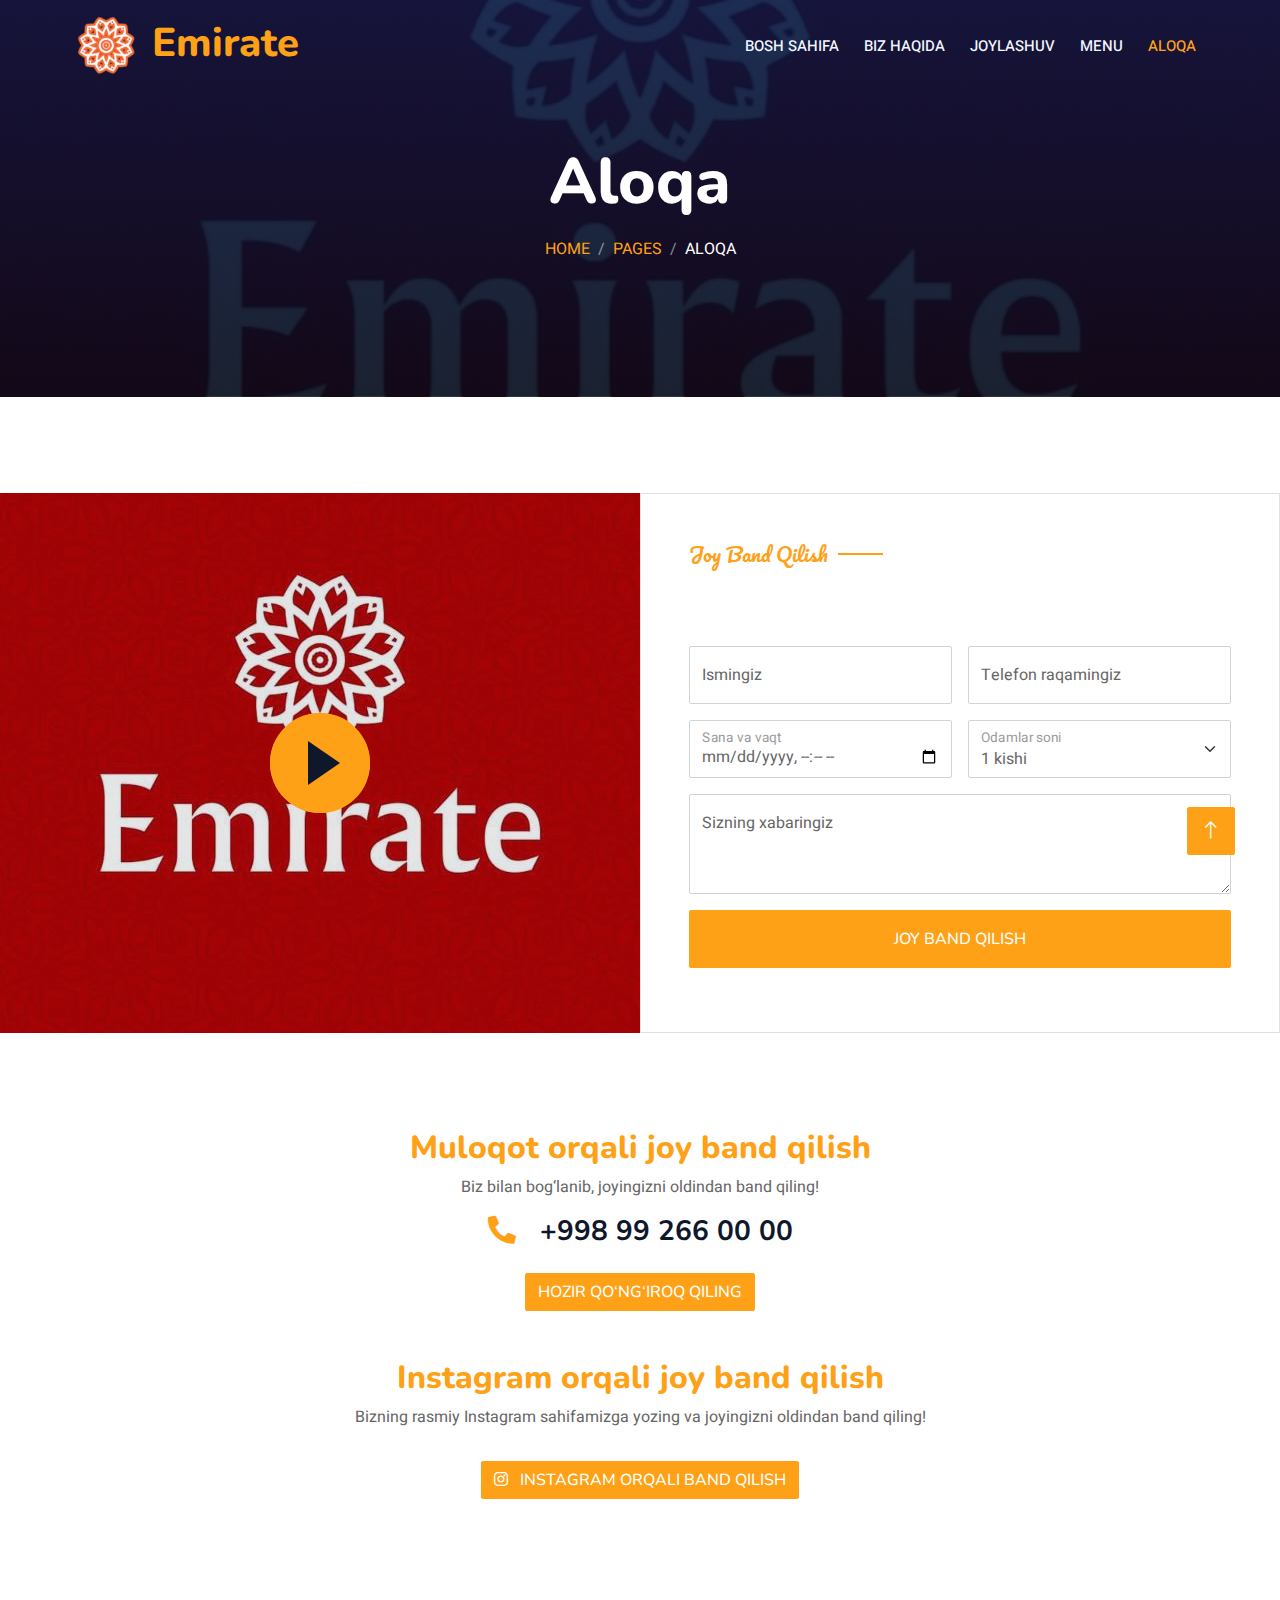
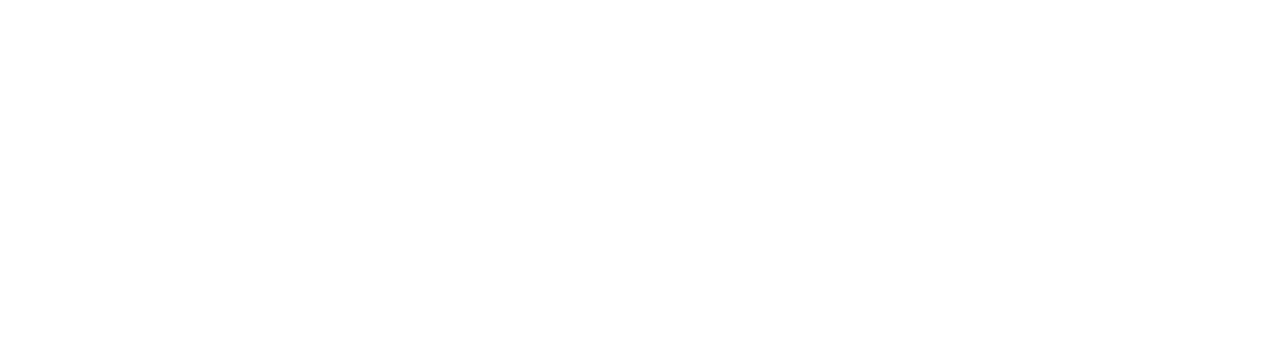
<file: contact.html>
<!DOCTYPE html>
<html lang="en">

<head>
    <link rel="icon" type="image/jpg" href="img/bg-img.jpg">
    <meta charset="UTF-8">
    <meta name="viewport" content="width=device-width, initial-scale=1.0">
    
    <!-- Title (Sarlavha) -->
    <title>Emirate Restorani – Namangandagi Eng Mazali Halol Taomlar</title>

    <!-- Description (Tavsif) -->
    <meta name="description" content="Emirate Restorani – Namangandagi eng yaxshi halol restoran! Mazali taomlar, yoqimli muhit va tezkor xizmat. Hoziroq joy band qiling!">

    <!-- Keywords (Kalit so‘zlar, Google uchun kerak emas, lekin boshqa tizimlar uchun) -->
    <meta name="keywords" content="halol restoran, Namangan restorani, Emirate restoran, oilaviy restoran, mazali taomlar, o‘zbek taomlari, restoranga buyurtma, joy band qilish">

    <!-- Robots (Google qidiruvga qo‘shishi uchun) -->
    <meta name="robots" content="index, follow">

    <!-- Canonical (Asosiy URL ni belgilash uchun) -->
    <link rel="canonical" href="https://emirate-restaurant.uz/">
    
    <!-- Author -->
    <meta name="author" content="Emirate Restorani">

    <!-- Favicon -->
    <link rel="icon" type="image/png" href="https://emirate-restaurant.uz/img/favicon.png">

    <!-- Open Graph (Facebook, Instagram, Telegram uchun) -->
    <meta property="og:title" content="Emirate Restorani – Namangandagi Eng Mazali Halol Taomlar">
    <meta property="og:description" content="Eng yaxshi oilaviy restoran! Mazali halol taomlar, qulay muhit va sifatli xizmat. Hoziroq joy band qiling!">
    <meta property="og:image" content="https://emirate-restaurant.uz/img/restaurant-preview.jpg">
    <meta property="og:url" content="https://emirate-restaurant.uz">
    <meta property="og:type" content="website">
    
    <!-- Twitter Card (Twitter/X uchun) -->
    <meta name="twitter:card" content="summary_large_image">
    <meta name="twitter:title" content="Emirate Restorani – Namangandagi Eng Mazali Halol Taomlar">
    <meta name="twitter:description" content="Mazali halol taomlar, yoqimli muhit va professional xizmat!">
    <meta name="twitter:image" content="https://emirate-restaurant.uz/img/restaurant-preview.jpg">

    <!-- Favicon -->
    <link href="img/favicon.ico" rel="icon">

    <!-- Google Web Fonts -->
    <link rel="preconnect" href="https://fonts.googleapis.com">
    <link rel="preconnect" href="https://fonts.gstatic.com" crossorigin>
    <link href="https://fonts.googleapis.com/css2?family=Heebo:wght@400;500;600&family=Nunito:wght@600;700;800&family=Pacifico&display=swap" rel="stylesheet">

    <!-- Icon Font Stylesheet -->
    <link href="https://cdnjs.cloudflare.com/ajax/libs/font-awesome/5.10.0/css/all.min.css" rel="stylesheet">
    <link href="https://cdn.jsdelivr.net/npm/bootstrap-icons@1.4.1/font/bootstrap-icons.css" rel="stylesheet">

    <!-- Libraries Stylesheet -->
    <link href="lib/animate/animate.min.css" rel="stylesheet">
    <link href="lib/owlcarousel/assets/owl.carousel.min.css" rel="stylesheet">
    <link href="lib/tempusdominus/css/tempusdominus-bootstrap-4.min.css" rel="stylesheet" />

    <!-- Customized Bootstrap Stylesheet -->
    <link href="css/bootstrap.min.css" rel="stylesheet">

    <!-- Template Stylesheet -->
    <link href="css/style.css" rel="stylesheet">
</head>

<body>
    <div class="container-xxl bg-white p-0">
        <!-- Spinner Start -->
        <div id="spinner" class="show bg-white position-fixed translate-middle w-100 vh-100 top-50 start-50 d-flex align-items-center justify-content-center">
            <div class="spinner-border text-primary" style="width: 3rem; height: 3rem;" role="status">
                <span class="sr-only">Loading...</span>
            </div>
        </div>
        <!-- Spinner End -->


        <!-- Navbar & Hero Start -->
        <div class="container-xxl position-relative p-0">
            <nav class="navbar navbar-expand-lg navbar-dark bg-dark px-4 px-lg-5 py-3 py-lg-0">
                <div class="container-xxl">
                    <a href="" class="navbar-brand p-0">
                    <h1 class="text-primary m-0 align-items-center"><img src="/img/icon.png" alt="Icon image" class="m-3">Emirate</h1>
                    <!-- <img src="img/logo.png" alt="Logo"> -->
                </a>
                <button class="navbar-toggler" type="button" data-bs-toggle="collapse" data-bs-target="#navbarCollapse">
                    <span class="fa fa-bars"></span>
                </button>
                <div class="collapse navbar-collapse" id="navbarCollapse">
                    <div class="navbar-nav ms-auto py-0 pe-4">
                        <a href="index.html" class="nav-item nav-link">Bosh sahifa</a>
                        <a href="about.html" class="nav-item nav-link">Biz Haqida</a>
                        <a href="joylashuv.html" class="nav-item nav-link">Joylashuv</a>
                        <!-- <a href="service.html" class="nav-item nav-link">Xizmat</a> -->
                        <a href="menu.html" class="nav-item nav-link">Menu</a>
                        <!-- <div class="nav-item dropdown">
                            <a href="#" class="nav-link dropdown-toggle" data-bs-toggle="dropdown">Pages</a>
                            <div class="dropdown-menu m-0">
                                <a href="booking.html" class="dropdown-item">Booking</a>
                                <a href="testimonial.html" class="dropdown-item">Aloqa</a>
                            </div>
                        </div> -->
                        <a href="contact.html" class="nav-item nav-link active">Aloqa</a>
                    </div>
                    <!-- <a href="" class="btn btn-primary py-2 px-4">Joy bandqilish</a> -->
                </div>
                </div>
            </nav>

            <div class="container-xxl py-5 bg-dark hero-header mb-5">
                <div class="container text-center my-5 pt-5 pb-4">
                    <h1 class="display-3 text-white mb-3 animated slideInDown">Aloqa</h1>
                    <nav aria-label="breadcrumb">
                        <ol class="breadcrumb justify-content-center text-uppercase">
                            <li class="breadcrumb-item"><a href="#">Home</a></li>
                            <li class="breadcrumb-item"><a href="#">Pages</a></li>
                            <li class="breadcrumb-item text-white active" aria-current="page">Aloqa</li>
                        </ol>
                    </nav>
                </div>
            </div>
        </div>
        <!-- Navbar & Hero End -->


        <!-- Contact Start -->
        <!-- <div class="container-xxl py-5">
            <div class="container">
                <div class="text-center wow fadeInUp" data-wow-delay="0.1s">
                    <h5 class="section-title ff-secondary text-center text-primary fw-normal">Contact Us</h5>
                    <h1 class="mb-5">Contact For Any Query</h1>
                </div>
                <div class="row g-4">
                    <div class="col-12">
                        <div class="row gy-4">
                            <div class="col-md-4">
                                <h5 class="section-title ff-secondary fw-normal text-start text-primary">Booking</h5>
                                <p><i class="fa fa-envelope-open text-primary me-2"></i>book@example.com</p>
                            </div>
                            <div class="col-md-4">
                                <h5 class="section-title ff-secondary fw-normal text-start text-primary">General</h5>
                                <p><i class="fa fa-envelope-open text-primary me-2"></i>info@example.com</p>
                            </div>
                            <div class="col-md-4">
                                <h5 class="section-title ff-secondary fw-normal text-start text-primary">Technical</h5>
                                <p><i class="fa fa-envelope-open text-primary me-2"></i>tech@example.com</p>
                            </div>
                        </div>
                    </div>
                    <div class="col-md-6 wow fadeIn" data-wow-delay="0.1s">
                        <iframe class="position-relative rounded w-100 h-100"
                            src="https://www.google.com/maps/embed?pb=!1m18!1m12!1m3!1d3001156.4288297426!2d-78.01371936852176!3d42.72876761954724!2m3!1f0!2f0!3f0!3m2!1i1024!2i768!4f13.1!3m3!1m2!1s0x4ccc4bf0f123a5a9%3A0xddcfc6c1de189567!2sNew%20York%2C%20USA!5e0!3m2!1sen!2sbd!4v1603794290143!5m2!1sen!2sbd"
                            frameborder="0" style="min-height: 350px; border:0;" allowfullscreen="" aria-hidden="false"
                            tabindex="0"></iframe>
                    </div>
                    <div class="col-md-6">
                        <div class="wow fadeInUp" data-wow-delay="0.2s">
                            <form>
                                <div class="row g-3">
                                    <div class="col-md-6">
                                        <div class="form-floating">
                                            <input type="text" class="form-control" id="name" placeholder="Your Name">
                                            <label for="name">Your Name</label>
                                        </div>
                                    </div>
                                    <div class="col-md-6">
                                        <div class="form-floating">
                                            <input type="email" class="form-control" id="email" placeholder="Your Email">
                                            <label for="email">Your Email</label>
                                        </div>
                                    </div>
                                    <div class="col-12">
                                        <div class="form-floating">
                                            <input type="text" class="form-control" id="subject" placeholder="Subject">
                                            <label for="subject">Subject</label>
                                        </div>
                                    </div>
                                    <div class="col-12">
                                        <div class="form-floating">
                                            <textarea class="form-control" placeholder="Leave a message here" id="message" style="height: 150px"></textarea>
                                            <label for="message">Message</label>
                                        </div>
                                    </div>
                                    <div class="col-12">
                                        <button class="btn btn-primary w-100 py-3" type="submit">Send Message</button>
                                    </div>
                                </div>
                            </form>
                        </div>
                    </div>
                </div>
            </div>
        </div> -->
        <!-- Contact End -->


        <!-- ................................................. -->
        <div class="container-xxl py-5 px-0 wow fadeInUp" data-wow-delay="0.1s">
    <div class="row g-0">
        <div class="col-md-6">
            <div class="video position-relative">
                <button type="button" class="btn-play" data-bs-toggle="modal" data-src="https://www.youtube.com/embed/DWRcNpR6Kdc" data-bs-target="#videoModal">
                    <span></span>
                </button>
            </div>
        </div>
        <div class="col-md-6 bg-white border d-flex align-items-center">
            <div class="p-5 wow fadeInUp" data-wow-delay="0.2s">
                <h5 class="section-title ff-secondary text-start text-primary fw-normal">Joy Band Qilish</h5>
                <h1 class="text-white mb-4">O‘zingiz joy band qiling</h1>
                <form id="reservationForm">
                    <div class="row g-3">
                        <div class="col-md-6">
                            <div class="form-floating">
                                <input type="text" class="form-control" id="name" placeholder="Ismingiz" required>
                                <label for="name">Ismingiz</label>
                            </div>
                        </div>
                        <div class="col-md-6">
                            <div class="form-floating">
                                <input type="tel" class="form-control" id="phone" placeholder="Telefon raqamingiz" required>
                                <label for="phone">Telefon raqamingiz</label>
                            </div>
                        </div>
                        <div class="col-md-6">
                            <div class="form-floating">
                                <input type="datetime-local" class="form-control" id="datetime" required>
                                <label for="datetime">Sana va vaqt</label>
                            </div>
                        </div>
                        <div class="col-md-6">
                            <div class="form-floating">
                                <select class="form-select" id="people">
                                    <option value="1">1 kishi</option>
                                    <option value="2">2 kishi</option>
                                    <option value="3">3 kishi</option>
                                    <option value="4">4 kishi</option>
                                    <option value="5">5 kishi</option>
                                    <option value="6">6 kishi</option>
                                    <option value="7">7 kishi</option>
                                    <option value="8">8 kishi</option>
                                    <option value="9">9 kishi</option>
                                    <option value="10">10 kishi</option>
                                    <option value="10+">10 kishidan ko‘p</option>
                                </select>
                                <label for="people">Odamlar soni</label>
                            </div>
                        </div>
                        <div class="col-12">
                            <div class="form-floating">
                                <textarea class="form-control" placeholder="Sizning xabaringiz" id="message" style="height: 100px"></textarea>
                                <label for="message">Sizning xabaringiz</label>
                            </div>
                        </div>
                        <div class="col-12">
                            <button class="btn btn-primary w-100 py-3" type="submit">Joy Band Qilish</button>
                        </div>
                    </div>
                </form>
                <p id="responseMessage" class="mt-3 fw-bold text-white"></p>
            </div>
        </div>
    </div>
</div>

<script src="script.js"></script>

<div class="modal fade" id="videoModal" tabindex="-1" aria-labelledby="videoModalLabel" aria-hidden="true">
    <div class="modal-dialog">
        <div class="modal-content rounded-0">
            <div class="modal-header">
                <h5 class="modal-title" id="videoModalLabel">Video</h5>
                <button type="button" class="btn-close" data-bs-dismiss="modal" aria-label="Close"></button>
            </div>
            <div class="modal-body">
                <div class="ratio ratio-16x9">
                    <video id="modalVideo" class="w-100" controls>
                        <source src="img/video.mp4" type="video/mp4">
                        Sizning brauzeringiz ushbu videoni qo‘llab-quvvatlamaydi.
                    </video>
                </div>
            </div>
        </div>
    </div>
</div>

<div class="text-center mt-5">
    <h2 class="text-primary">Muloqot orqali joy band qilish</h2>
    <p class="mb-3">Biz bilan bog‘lanib, joyingizni oldindan band qiling!</p>
    <h3 class="fw-bold text-dark"><i class="fa fa-phone-alt me-3 text-primary"></i> +998 99 266 00 00</h3>
    <a href="tel:+998992660000" class="btn btn-primary mt-3">Hozir qo‘ng‘iroq qiling</a>
</div>

<div class="text-center mt-5">
    <h2 class="text-primary">Instagram orqali joy band qilish</h2>
    <p class="mb-3">Bizning rasmiy Instagram sahifamizga yozing va joyingizni oldindan band qiling!</p>
    <a href="https://www.instagram.com/emirate_restaurant" class="btn btn-primary mt-3" target="_blank">
        <i class="fab fa-instagram me-2"></i> Instagram orqali band qilish
    </a>
</div>
<!-- .................................. -->


        <!-- Footer Start -->
<div class="container-fluid bg-dark text-light footer pt-5 mt-5 wow fadeIn" data-wow-delay="0.1s">
    <div class="container py-5">
        <div class="row g-5">
            <div class="col-lg-4 col-md-6">
                <h4 class="section-title ff-secondary text-start text-primary fw-normal mb-4">Sahifalar</h4>
                <a class="btn btn-link" href="index.html">Asosiy</a>
                <a class="btn btn-link" href="about.html">Biz haqimizda</a>
                <a class="btn btn-link" href="#contact">Bog‘lanish</a>
                <a class="btn btn-link" href="menu.html">Menyu</a>
            </div>
            <div class="col-lg-4 col-md-6">
                <h4 class="section-title ff-secondary text-start text-primary fw-normal mb-4">Aloqa uchun</h4>
                <p class="mb-2"><i class="fa fa-map-marker-alt me-3"></i><a href="https://www.google.com/maps/place/Emirate+restaurant/" target="_blank">Namangan, Ko‘cha 50-uy</a></p>
                <p class="mb-2"><i class="fa fa-phone-alt me-3"></i><a href="tel:+998992660000">+998 99 266 00 00</a></p>
                <p class="mb-2"><i class="fa fa-envelope me-3"></i><a href="mailto:emirate@gmail.com">emirate@gmail.com</a></p>
                <div class="d-flex pt-2">
                    <a class="btn btn-outline-light btn-social" href="https://www.instagram.com/emirate.restaurant/"><i class="fab fa-instagram"></i></a>
                    <a class="btn btn-outline-light btn-social" href="https://t.me/Emirate_Restaurant"><i class="fab fa-telegram"></i></a>
                    <a class="btn btn-outline-light btn-social" href="https://youtube.com/@emirate.restaurant/"><i class="fab fa-youtube"></i></a>
                    <a class="btn btn-outline-light btn-social" href="https://facebook.com/emirate.restaurants"><i class="fab fa-facebook-f"></i></a>
                </div>
            </div>
            <div class="col-lg-4 col-md-6">
                <h4 class="section-title ff-secondary text-start text-primary fw-normal mb-4">Ish vaqti</h4>
                <h5 class="text-light fw-normal">Dushanbadan - Yakshanbagacha</h5>
                <p>10:00 - 23:00</p>
            </div>
            
        </div>
    </div>
    <div class="container">
        <div class="copyright">
            <div class="row">
                <div class="col-md-10 text-center text-md-start mb-3 mb-md-0">
                    &copy; <a class="border-bottom" href="#">Emirate Restaurant</a> tomonidan himoyalangan. 
                    Sayt ishlab chiqilgan: <a class="border-bottom" href="https://t.me/ibrohimjon_web">Dasturchi</a>
                </div>
            </div>
        </div>
    </div>
</div>
        <!-- Footer End -->


        <!-- Back to Top -->
        <a href="#" class="btn btn-lg btn-primary btn-lg-square back-to-top"><i class="bi bi-arrow-up"></i></a>
    </div>

    <!-- JavaScript Libraries -->
    <script src="https://code.jquery.com/jquery-3.4.1.min.js"></script>
    <script src="https://cdn.jsdelivr.net/npm/bootstrap@5.0.0/dist/js/bootstrap.bundle.min.js"></script>
    <script src="lib/wow/wow.min.js"></script>
    <script src="lib/easing/easing.min.js"></script>
    <script src="lib/waypoints/waypoints.min.js"></script>
    <script src="lib/counterup/counterup.min.js"></script>
    <script src="lib/owlcarousel/owl.carousel.min.js"></script>
    <script src="lib/tempusdominus/js/moment.min.js"></script>
    <script src="lib/tempusdominus/js/moment-timezone.min.js"></script>
    <script src="lib/tempusdominus/js/tempusdominus-bootstrap-4.min.js"></script>

    <!-- Template Javascript -->
    <script src="js/main.js"></script>
</body>

</html>
</file>
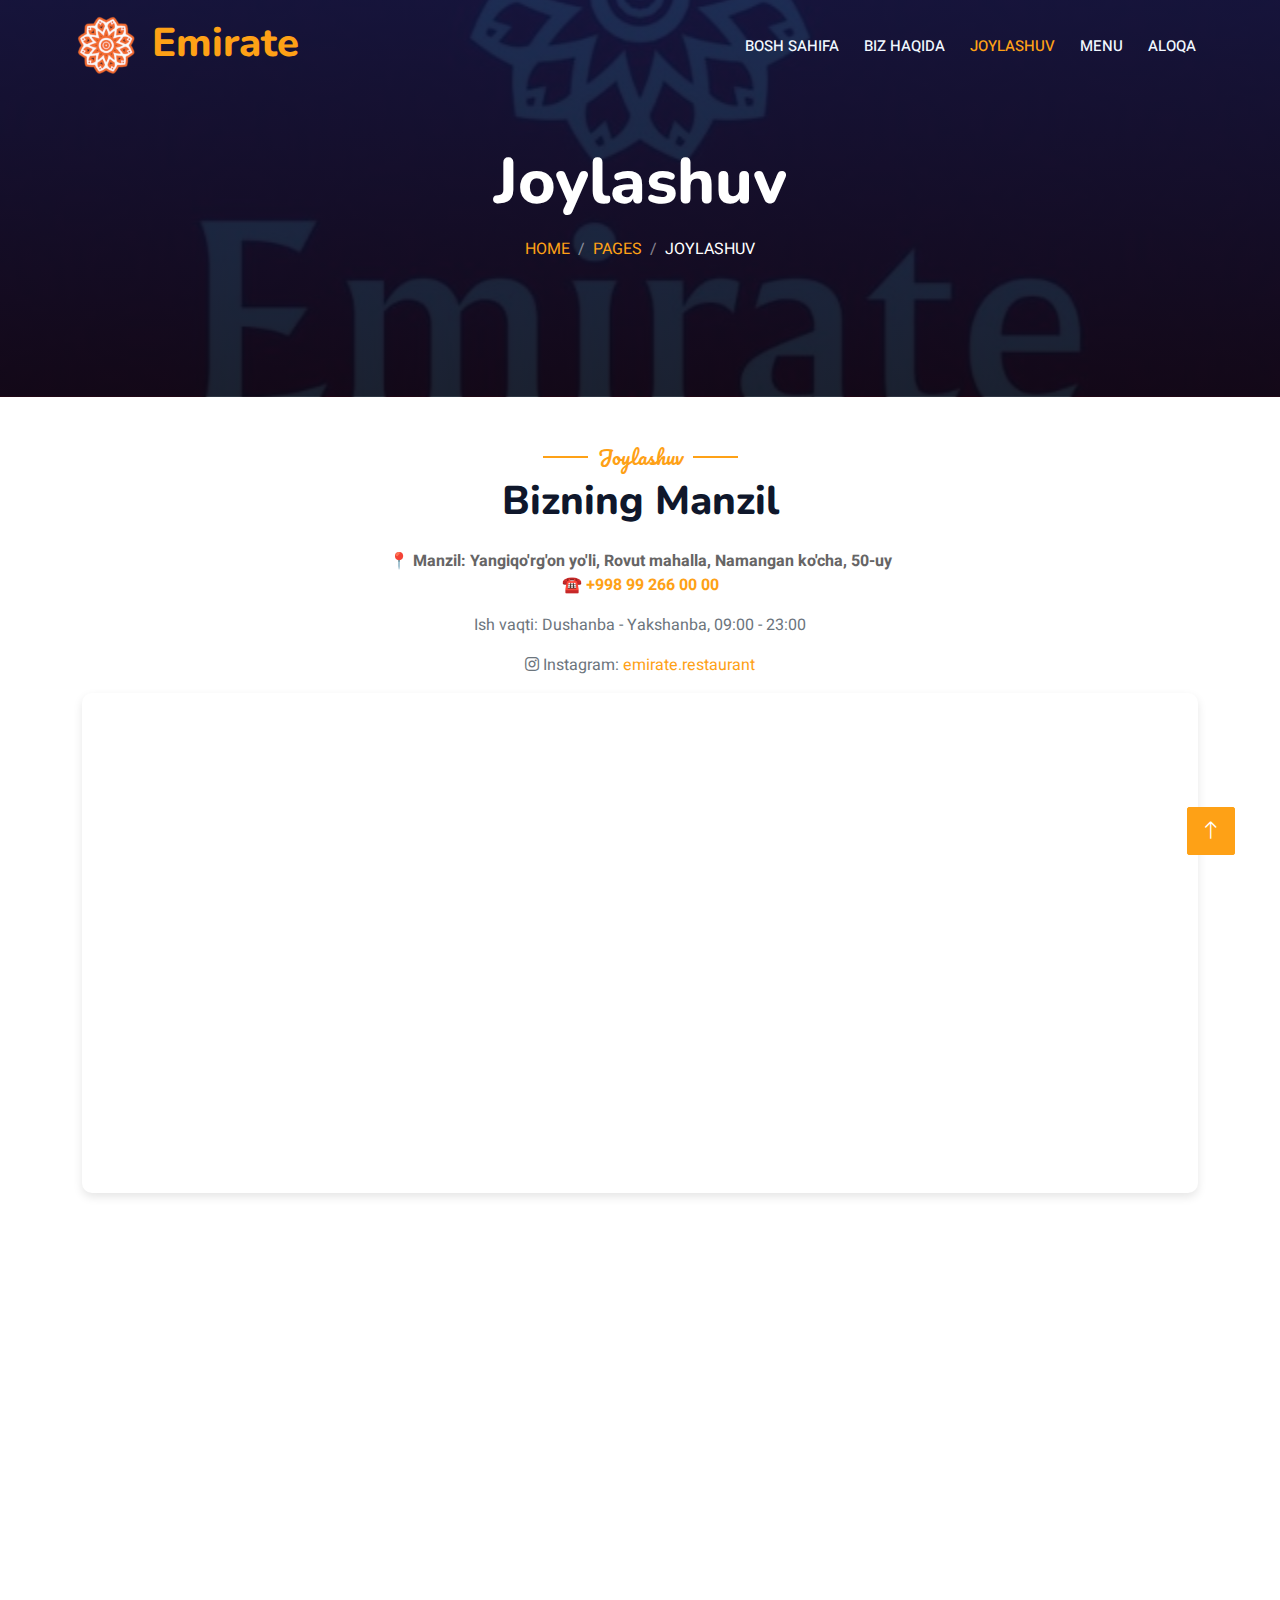
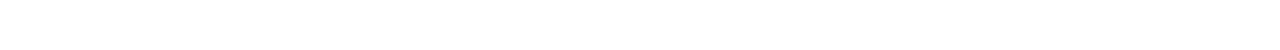
<file: joylashuv.html>
<!DOCTYPE html>
<html lang="en">
<head>
    <link rel="icon" type="image/jpg" href="img/bg-img.jpg">
    <meta charset="UTF-8">
    <meta name="viewport" content="width=device-width, initial-scale=1.0">
    
    <!-- Title (Sarlavha) -->
    <title>Emirate Restorani – Namangandagi Eng Mazali Halol Taomlar</title>

    <!-- Description (Tavsif) -->
    <meta name="description" content="Emirate Restorani – Namangandagi eng yaxshi halol restoran! Mazali taomlar, yoqimli muhit va tezkor xizmat. Hoziroq joy band qiling!">

    <!-- Keywords (Kalit so‘zlar, Google uchun kerak emas, lekin boshqa tizimlar uchun) -->
    <meta name="keywords" content="halol restoran, Namangan restorani, Emirate restoran, oilaviy restoran, mazali taomlar, o‘zbek taomlari, restoranga buyurtma, joy band qilish">

    <!-- Robots (Google qidiruvga qo‘shishi uchun) -->
    <meta name="robots" content="index, follow">

    <!-- Canonical (Asosiy URL ni belgilash uchun) -->
    <link rel="canonical" href="https://emirate-restaurant.uz/">
    
    <!-- Author -->
    <meta name="author" content="Emirate Restorani">

    <!-- Favicon -->
    <link rel="icon" type="image/png" href="https://emirate-restaurant.uz/img/favicon.png">

    <!-- Open Graph (Facebook, Instagram, Telegram uchun) -->
    <meta property="og:title" content="Emirate Restorani – Namangandagi Eng Mazali Halol Taomlar">
    <meta property="og:description" content="Eng yaxshi oilaviy restoran! Mazali halol taomlar, qulay muhit va sifatli xizmat. Hoziroq joy band qiling!">
    <meta property="og:image" content="https://emirate-restaurant.uz/img/restaurant-preview.jpg">
    <meta property="og:url" content="https://emirate-restaurant.uz">
    <meta property="og:type" content="website">
    
    <!-- Twitter Card (Twitter/X uchun) -->
    <meta name="twitter:card" content="summary_large_image">
    <meta name="twitter:title" content="Emirate Restorani – Namangandagi Eng Mazali Halol Taomlar">
    <meta name="twitter:description" content="Mazali halol taomlar, yoqimli muhit va professional xizmat!">
    <meta name="twitter:image" content="https://emirate-restaurant.uz/img/restaurant-preview.jpg">


    <!-- Favicon -->
    <link href="img/favicon.ico" rel="icon">

    <!-- Google Web Fonts -->
    <link rel="preconnect" href="https://fonts.googleapis.com">
    <link rel="preconnect" href="https://fonts.gstatic.com" crossorigin>
    <link href="https://fonts.googleapis.com/css2?family=Heebo:wght@400;500;600&family=Nunito:wght@600;700;800&family=Pacifico&display=swap" rel="stylesheet">

    <!-- Icon Font Stylesheet -->
    <link href="https://cdnjs.cloudflare.com/ajax/libs/font-awesome/5.10.0/css/all.min.css" rel="stylesheet">
    <link href="https://cdn.jsdelivr.net/npm/bootstrap-icons@1.4.1/font/bootstrap-icons.css" rel="stylesheet">

    <!-- Libraries Stylesheet -->
    <link href="lib/animate/animate.min.css" rel="stylesheet">
    <link href="lib/owlcarousel/assets/owl.carousel.min.css" rel="stylesheet">
    <link href="lib/tempusdominus/css/tempusdominus-bootstrap-4.min.css" rel="stylesheet" />

    <!-- Customized Bootstrap Stylesheet -->
    <link href="css/bootstrap.min.css" rel="stylesheet">

    <!-- Template Stylesheet -->
    <link href="css/style.css" rel="stylesheet">
</head>
<body>

      <div class="container-xxl bg-white p-0">
        <!-- Spinner Start -->
        <div id="spinner" class="show bg-white position-fixed translate-middle w-100 vh-100 top-50 start-50 d-flex align-items-center justify-content-center">
            <div class="spinner-border text-primary" style="width: 3rem; height: 3rem;" role="status">
                <span class="sr-only">Loading...</span>
            </div>
        </div>
        <!-- Spinner End -->


        <!-- Navbar & Hero Start -->
                <div class="container-xxl position-relative p-0">
            <nav class="navbar navbar-expand-lg navbar-dark bg-dark px-4 px-lg-5 py-3 py-lg-0">
                <div class="container-xxl">
                    <a href="" class="navbar-brand p-0">
                    <h1 class="text-primary m-0 align-items-center"><img src="/img/icon.png" alt="Icon image" class="m-3">Emirate</h1>
                    <!-- <img src="img/logo.png" alt="Logo"> -->
                </a>
                <button class="navbar-toggler" type="button" data-bs-toggle="collapse" data-bs-target="#navbarCollapse">
                    <span class="fa fa-bars"></span>
                </button>
                <div class="collapse navbar-collapse" id="navbarCollapse">
                    <div class="navbar-nav ms-auto py-0 pe-4">
                        <a href="index.html" class="nav-item nav-link">Bosh sahifa</a>
                        <a href="about.html" class="nav-item nav-link">Biz Haqida</a>
                        <a href="joylashuv.html" class="nav-item nav-link active">Joylashuv</a>
                        <!-- <a href="service.html" class="nav-item nav-link">Xizmat</a> -->
                        <a href="menu.html" class="nav-item nav-link">Menu</a>
                        <!-- <div class="nav-item dropdown">
                            <a href="#" class="nav-link dropdown-toggle" data-bs-toggle="dropdown">Pages</a>
                            <div class="dropdown-menu m-0">
                                <a href="booking.html" class="dropdown-item">Booking</a>
                                <a href="testimonial.html" class="dropdown-item">Aloqa</a>
                            </div>
                        </div> -->
                        <a href="contact.html" class="nav-item nav-link">Aloqa</a>
                    </div>
                    <!-- <a href="" class="btn btn-primary py-2 px-4">Joy bandqilish</a> -->
                </div>
                </div>
            </nav>

            <div class="container-xxl py-5 bg-dark hero-header mb-5">
                <div class="container text-center my-5 pt-5 pb-4">
                    <h1 class="display-3 text-white mb-3 animated slideInDown">Joylashuv</h1>
                    <nav aria-label="breadcrumb">
                        <ol class="breadcrumb justify-content-center text-uppercase">
                            <li class="breadcrumb-item"><a href="#">Home</a></li>
                            <li class="breadcrumb-item"><a href="#">Pages</a></li>
                            <li class="breadcrumb-item text-white active" aria-current="page">Joylashuv</li>
                        </ol>
                    </nav>
                </div>
            </div>
        </div>
        <!-- Navbar & Hero End -->


        <section id="location" class="container my-5">
    <div class="text-center mb-4">
        <h5 class="section-title ff-secondary text-primary fw-normal">Joylashuv</h5>
        <h1 class="mb-4">Bizning Manzil</h1>
    </div>
    <!-- Manzil tafsilotlari -->
    <div class="text-center mb-3">
        <p class="fw-bold">
            📍 Manzil: Yangiqo'rg'on yo'li, Rovut mahalla, Namangan ko'cha, 50-uy <br>
            ☎️ <a href="tel:+998992660000">+998 99 266 00 00</a>
        </p>
        <p class="text-muted">Ish vaqti: Dushanba - Yakshanba, 09:00 - 23:00</p>
        <p class="text-muted"><i class="fab fa-instagram"></i> Instagram: <a href="https://www.instagram.com/emirate.restaurant/">emirate.restaurant</a></p>
    </div>
    <!-- Google Xarita -->
    <div class="d-flex justify-content-center">
        <iframe 
            src="https://www.google.com/maps/embed?pb=!1m18!1m12!1m3!1d1534.9590022963607!2d71.6718161419572!3d41.058559145225516!2m3!1f0!2f0!3f0!3m2!1i1024!2i768!4f13.1!3m3!1m2!1s0x38bb4d4ea32aa15b%3A0x92f8b12c70b69340!2sEmirate%20restaurant!5e0!3m2!1sru!2s!4v1739189359174!5m2!1sru!2s&t=k" 
            width="100%" 
            height="500" 
            style="border:0; border-radius: 10px; box-shadow: 0px 4px 10px rgba(0, 0, 0, 0.1);" 
            allowfullscreen="" 
            loading="lazy" 
            referrerpolicy="no-referrer-when-downgrade">
        </iframe>
    </div>
</section>


  


          <!-- Footer Start -->
        <div class="container-fluid bg-dark text-light footer pt-5 mt-5 wow fadeIn" data-wow-delay="0.1s">
    <div class="container py-5">
        <div class="row g-5">
            <div class="col-lg-4 col-md-6">
                <h4 class="section-title ff-secondary text-start text-primary fw-normal mb-4">Sahifalar</h4>
                <a class="btn btn-link" href="index.html">Asosiy</a>
                <a class="btn btn-link" href="about.html">Biz haqimizda</a>
                <a class="btn btn-link" href="#contact">Bog‘lanish</a>
                <a class="btn btn-link" href="menu.html">Menyu</a>
            </div>
            <div class="col-lg-4 col-md-6">
                <h4 class="section-title ff-secondary text-start text-primary fw-normal mb-4">Aloqa uchun</h4>
                <p class="mb-2"><i class="fa fa-map-marker-alt me-3"></i><a href="https://www.google.com/maps/place/Emirate+restaurant/" target="_blank">Namangan, Ko‘cha 50-uy</a></p>
                <p class="mb-2"><i class="fa fa-phone-alt me-3"></i><a href="tel:+998992660000">+998 99 266 00 00</a></p>
                <p class="mb-2"><i class="fa fa-envelope me-3"></i><a href="mailto:emirate@gmail.com">emirate@gmail.com</a></p>
                <div class="d-flex pt-2">
                    <a class="btn btn-outline-light btn-social" href="https://www.instagram.com/emirate.restaurant/"><i class="fab fa-instagram"></i></a>
                    <a class="btn btn-outline-light btn-social" href="https://t.me/Emirate_Restaurant"><i class="fab fa-telegram"></i></a>
                    <a class="btn btn-outline-light btn-social" href="https://youtube.com/@emirate.restaurant/"><i class="fab fa-youtube"></i></a>
                    <a class="btn btn-outline-light btn-social" href="https://facebook.com/emirate.restaurants"><i class="fab fa-facebook-f"></i></a>
                </div>
            </div>
            <div class="col-lg-4 col-md-6">
                <h4 class="section-title ff-secondary text-start text-primary fw-normal mb-4">Ish vaqti</h4>
                <h5 class="text-light fw-normal">Dushanbadan - Yakshanbagacha</h5>
                <p>10:00 - 23:00</p>
            </div>
            
        </div>
    </div>
    <div class="container">
        <div class="copyright">
            <div class="row">
                <div class="col-md-10 text-center text-md-start mb-3 mb-md-0">
                    &copy; <a class="border-bottom" href="#">Emirate Restaurant</a> tomonidan himoyalangan. 
                    Sayt ishlab chiqilgan: <a class="border-bottom" href="https://t.me/ibrohimjon_web">Dasturchi</a>
                </div>
            </div>
        </div>
    </div>
</div>
        <!-- Footer End -->


        <!-- Back to Top -->
        <a href="#" class="btn btn-lg btn-primary btn-lg-square back-to-top"><i class="bi bi-arrow-up"></i></a>
    </div>

    <!-- JavaScript Libraries -->
    <script src="https://code.jquery.com/jquery-3.4.1.min.js"></script>
    <script src="https://cdn.jsdelivr.net/npm/bootstrap@5.0.0/dist/js/bootstrap.bundle.min.js"></script>
    <script src="lib/wow/wow.min.js"></script>
    <script src="lib/easing/easing.min.js"></script>
    <script src="lib/waypoints/waypoints.min.js"></script>
    <script src="lib/counterup/counterup.min.js"></script>
    <script src="lib/owlcarousel/owl.carousel.min.js"></script>
    <script src="lib/tempusdominus/js/moment.min.js"></script>
    <script src="lib/tempusdominus/js/moment-timezone.min.js"></script>
    <script src="lib/tempusdominus/js/tempusdominus-bootstrap-4.min.js"></script>

    <!-- Template Javascript -->
    <script src="js/main.js"></script>
</body>
</html>
</file>
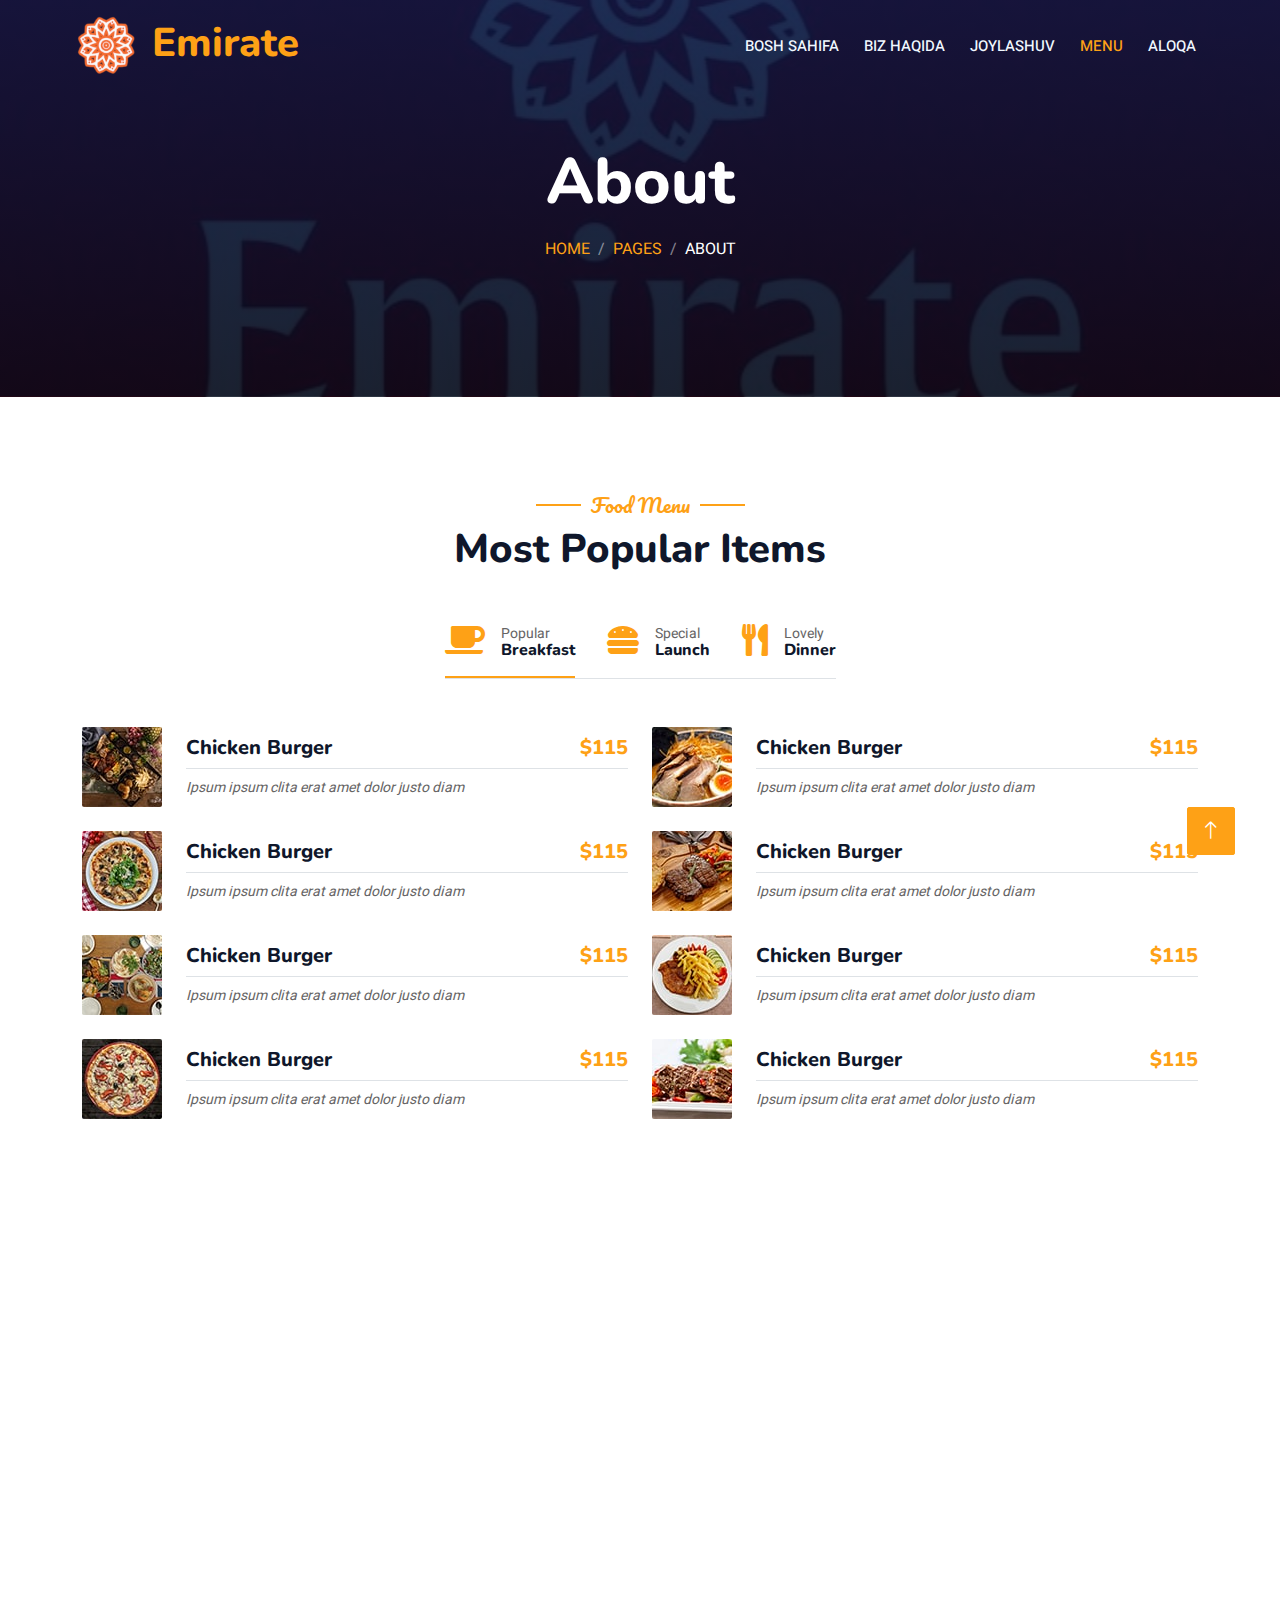
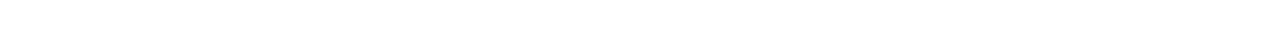
<file: menu.html>
<!DOCTYPE html>
<html lang="en">

<head>
    <link rel="icon" type="image/jpg" href="img/bg-img.jpg">
    <meta charset="UTF-8">
    <meta name="viewport" content="width=device-width, initial-scale=1.0">
    
    <!-- Title (Sarlavha) -->
    <title>Emirate Restorani – Namangandagi Eng Mazali Halol Taomlar</title>

    <!-- Description (Tavsif) -->
    <meta name="description" content="Emirate Restorani – Namangandagi eng yaxshi halol restoran! Mazali taomlar, yoqimli muhit va tezkor xizmat. Hoziroq joy band qiling!">

    <!-- Keywords (Kalit so‘zlar, Google uchun kerak emas, lekin boshqa tizimlar uchun) -->
    <meta name="keywords" content="halol restoran, Namangan restorani, Emirate restoran, oilaviy restoran, mazali taomlar, o‘zbek taomlari, restoranga buyurtma, joy band qilish">

    <!-- Robots (Google qidiruvga qo‘shishi uchun) -->
    <meta name="robots" content="index, follow">

    <!-- Canonical (Asosiy URL ni belgilash uchun) -->
    <link rel="canonical" href="https://emirate-restaurant.uz/">
    
    <!-- Author -->
    <meta name="author" content="Emirate Restorani">

    <!-- Favicon -->
    <link rel="icon" type="image/png" href="https://emirate-restaurant.uz/img/favicon.png">

    <!-- Open Graph (Facebook, Instagram, Telegram uchun) -->
    <meta property="og:title" content="Emirate Restorani – Namangandagi Eng Mazali Halol Taomlar">
    <meta property="og:description" content="Eng yaxshi oilaviy restoran! Mazali halol taomlar, qulay muhit va sifatli xizmat. Hoziroq joy band qiling!">
    <meta property="og:image" content="https://emirate-restaurant.uz/img/restaurant-preview.jpg">
    <meta property="og:url" content="https://emirate-restaurant.uz">
    <meta property="og:type" content="website">
    
    <!-- Twitter Card (Twitter/X uchun) -->
    <meta name="twitter:card" content="summary_large_image">
    <meta name="twitter:title" content="Emirate Restorani – Namangandagi Eng Mazali Halol Taomlar">
    <meta name="twitter:description" content="Mazali halol taomlar, yoqimli muhit va professional xizmat!">
    <meta name="twitter:image" content="https://emirate-restaurant.uz/img/restaurant-preview.jpg">


    <!-- Favicon -->
    <link href="img/favicon.ico" rel="icon">

    <!-- Google Web Fonts -->
    <link rel="preconnect" href="https://fonts.googleapis.com">
    <link rel="preconnect" href="https://fonts.gstatic.com" crossorigin>
    <link href="https://fonts.googleapis.com/css2?family=Heebo:wght@400;500;600&family=Nunito:wght@600;700;800&family=Pacifico&display=swap" rel="stylesheet">

    <!-- Icon Font Stylesheet -->
    <link href="https://cdnjs.cloudflare.com/ajax/libs/font-awesome/5.10.0/css/all.min.css" rel="stylesheet">
    <link href="https://cdn.jsdelivr.net/npm/bootstrap-icons@1.4.1/font/bootstrap-icons.css" rel="stylesheet">

    <!-- Libraries Stylesheet -->
    <link href="lib/animate/animate.min.css" rel="stylesheet">
    <link href="lib/owlcarousel/assets/owl.carousel.min.css" rel="stylesheet">
    <link href="lib/tempusdominus/css/tempusdominus-bootstrap-4.min.css" rel="stylesheet" />

    <!-- Customized Bootstrap Stylesheet -->
    <link href="css/bootstrap.min.css" rel="stylesheet">

    <!-- Template Stylesheet -->
    <link href="css/style.css" rel="stylesheet">
</head>

<body>
    <div class="container-xxl bg-white p-0">
        <!-- Spinner Start -->
        <div id="spinner" class="show bg-white position-fixed translate-middle w-100 vh-100 top-50 start-50 d-flex align-items-center justify-content-center">
            <div class="spinner-border text-primary" style="width: 3rem; height: 3rem;" role="status">
                <span class="sr-only">Loading...</span>
            </div>
        </div>
        <!-- Spinner End -->


        <!-- Navbar & Hero Start -->
        <div class="container-xxl position-relative p-0">
           <nav class="navbar navbar-expand-lg navbar-dark bg-dark px-4 px-lg-5 py-3 py-lg-0">
                <div class="container-xxl">
                    <a href="" class="navbar-brand p-0">
                    <h1 class="text-primary m-0 align-items-center"><img src="/img/icon.png" alt="Icon image" class="m-3">Emirate</h1>
                    <!-- <img src="img/logo.png" alt="Logo"> -->
                </a>
                <button class="navbar-toggler" type="button" data-bs-toggle="collapse" data-bs-target="#navbarCollapse">
                    <span class="fa fa-bars"></span>
                </button>
                <div class="collapse navbar-collapse" id="navbarCollapse">
                    <div class="navbar-nav ms-auto py-0 pe-4">
                        <a href="index.html" class="nav-item nav-link">Bosh sahifa</a>
                        <a href="about.html" class="nav-item nav-link">Biz Haqida</a>
                        <a href="joylashuv.html" class="nav-item nav-link">Joylashuv</a>
                        <!-- <a href="service.html" class="nav-item nav-link">Xizmat</a> -->
                        <a href="menu.html" class="nav-item nav-link active">Menu</a>
                        <!-- <div class="nav-item dropdown">
                            <a href="#" class="nav-link dropdown-toggle" data-bs-toggle="dropdown">Pages</a>
                            <div class="dropdown-menu m-0">
                                <a href="booking.html" class="dropdown-item">Booking</a>
                                <a href="testimonial.html" class="dropdown-item">Aloqa</a>
                            </div>
                        </div> -->
                        <a href="contact.html" class="nav-item nav-link">Aloqa</a>
                    </div>
                    <!-- <a href="" class="btn btn-primary py-2 px-4">Joy bandqilish</a> -->
                </div>
                </div>
            </nav>

            <div class="container-xxl py-5 bg-dark hero-header mb-5">
                <div class="container text-center my-5 pt-5 pb-4">
                    <h1 class="display-3 text-white mb-3 animated slideInDown">About</h1>
                    <nav aria-label="breadcrumb">
                        <ol class="breadcrumb justify-content-center text-uppercase">
                            <li class="breadcrumb-item"><a href="#">Home</a></li>
                            <li class="breadcrumb-item"><a href="#">Pages</a></li>
                            <li class="breadcrumb-item text-white active" aria-current="page">About</li>
                        </ol>
                    </nav>
                </div>
            </div>
        </div>
        <!-- Navbar & Hero End -->


        <!-- Menu Start -->
        <div class="container-xxl py-5">
            <div class="container">
                <div class="text-center wow fadeInUp" data-wow-delay="0.1s">
                    <h5 class="section-title ff-secondary text-center text-primary fw-normal">Food Menu</h5>
                    <h1 class="mb-5">Most Popular Items</h1>
                </div>
                <div class="tab-class text-center wow fadeInUp" data-wow-delay="0.1s">
                    <ul class="nav nav-pills d-inline-flex justify-content-center border-bottom mb-5">
                        <li class="nav-item">
                            <a class="d-flex align-items-center text-start mx-3 ms-0 pb-3 active" data-bs-toggle="pill" href="#tab-1">
                                <i class="fa fa-coffee fa-2x text-primary"></i>
                                <div class="ps-3">
                                    <small class="text-body">Popular</small>
                                    <h6 class="mt-n1 mb-0">Breakfast</h6>
                                </div>
                            </a>
                        </li>
                        <li class="nav-item">
                            <a class="d-flex align-items-center text-start mx-3 pb-3" data-bs-toggle="pill" href="#tab-2">
                                <i class="fa fa-hamburger fa-2x text-primary"></i>
                                <div class="ps-3">
                                    <small class="text-body">Special</small>
                                    <h6 class="mt-n1 mb-0">Launch</h6>
                                </div>
                            </a>
                        </li>
                        <li class="nav-item">
                            <a class="d-flex align-items-center text-start mx-3 me-0 pb-3" data-bs-toggle="pill" href="#tab-3">
                                <i class="fa fa-utensils fa-2x text-primary"></i>
                                <div class="ps-3">
                                    <small class="text-body">Lovely</small>
                                    <h6 class="mt-n1 mb-0">Dinner</h6>
                                </div>
                            </a>
                        </li>
                    </ul>
                    <div class="tab-content">
                        <div id="tab-1" class="tab-pane fade show p-0 active">
                            <div class="row g-4">
                                <div class="col-lg-6">
                                    <div class="d-flex align-items-center">
                                        <img class="flex-shrink-0 img-fluid rounded" src="img/menu-1.jpg" alt="" style="width: 80px;">
                                        <div class="w-100 d-flex flex-column text-start ps-4">
                                            <h5 class="d-flex justify-content-between border-bottom pb-2">
                                                <span>Chicken Burger</span>
                                                <span class="text-primary">$115</span>
                                            </h5>
                                            <small class="fst-italic">Ipsum ipsum clita erat amet dolor justo diam</small>
                                        </div>
                                    </div>
                                </div>
                                <div class="col-lg-6">
                                    <div class="d-flex align-items-center">
                                        <img class="flex-shrink-0 img-fluid rounded" src="img/menu-2.jpg" alt="" style="width: 80px;">
                                        <div class="w-100 d-flex flex-column text-start ps-4">
                                            <h5 class="d-flex justify-content-between border-bottom pb-2">
                                                <span>Chicken Burger</span>
                                                <span class="text-primary">$115</span>
                                            </h5>
                                            <small class="fst-italic">Ipsum ipsum clita erat amet dolor justo diam</small>
                                        </div>
                                    </div>
                                </div>
                                <div class="col-lg-6">
                                    <div class="d-flex align-items-center">
                                        <img class="flex-shrink-0 img-fluid rounded" src="img/menu-3.jpg" alt="" style="width: 80px;">
                                        <div class="w-100 d-flex flex-column text-start ps-4">
                                            <h5 class="d-flex justify-content-between border-bottom pb-2">
                                                <span>Chicken Burger</span>
                                                <span class="text-primary">$115</span>
                                            </h5>
                                            <small class="fst-italic">Ipsum ipsum clita erat amet dolor justo diam</small>
                                        </div>
                                    </div>
                                </div>
                                <div class="col-lg-6">
                                    <div class="d-flex align-items-center">
                                        <img class="flex-shrink-0 img-fluid rounded" src="img/menu-4.jpg" alt="" style="width: 80px;">
                                        <div class="w-100 d-flex flex-column text-start ps-4">
                                            <h5 class="d-flex justify-content-between border-bottom pb-2">
                                                <span>Chicken Burger</span>
                                                <span class="text-primary">$115</span>
                                            </h5>
                                            <small class="fst-italic">Ipsum ipsum clita erat amet dolor justo diam</small>
                                        </div>
                                    </div>
                                </div>
                                <div class="col-lg-6">
                                    <div class="d-flex align-items-center">
                                        <img class="flex-shrink-0 img-fluid rounded" src="img/menu-5.jpg" alt="" style="width: 80px;">
                                        <div class="w-100 d-flex flex-column text-start ps-4">
                                            <h5 class="d-flex justify-content-between border-bottom pb-2">
                                                <span>Chicken Burger</span>
                                                <span class="text-primary">$115</span>
                                            </h5>
                                            <small class="fst-italic">Ipsum ipsum clita erat amet dolor justo diam</small>
                                        </div>
                                    </div>
                                </div>
                                <div class="col-lg-6">
                                    <div class="d-flex align-items-center">
                                        <img class="flex-shrink-0 img-fluid rounded" src="img/menu-6.jpg" alt="" style="width: 80px;">
                                        <div class="w-100 d-flex flex-column text-start ps-4">
                                            <h5 class="d-flex justify-content-between border-bottom pb-2">
                                                <span>Chicken Burger</span>
                                                <span class="text-primary">$115</span>
                                            </h5>
                                            <small class="fst-italic">Ipsum ipsum clita erat amet dolor justo diam</small>
                                        </div>
                                    </div>
                                </div>
                                <div class="col-lg-6">
                                    <div class="d-flex align-items-center">
                                        <img class="flex-shrink-0 img-fluid rounded" src="img/menu-7.jpg" alt="" style="width: 80px;">
                                        <div class="w-100 d-flex flex-column text-start ps-4">
                                            <h5 class="d-flex justify-content-between border-bottom pb-2">
                                                <span>Chicken Burger</span>
                                                <span class="text-primary">$115</span>
                                            </h5>
                                            <small class="fst-italic">Ipsum ipsum clita erat amet dolor justo diam</small>
                                        </div>
                                    </div>
                                </div>
                                <div class="col-lg-6">
                                    <div class="d-flex align-items-center">
                                        <img class="flex-shrink-0 img-fluid rounded" src="img/menu-8.jpg" alt="" style="width: 80px;">
                                        <div class="w-100 d-flex flex-column text-start ps-4">
                                            <h5 class="d-flex justify-content-between border-bottom pb-2">
                                                <span>Chicken Burger</span>
                                                <span class="text-primary">$115</span>
                                            </h5>
                                            <small class="fst-italic">Ipsum ipsum clita erat amet dolor justo diam</small>
                                        </div>
                                    </div>
                                </div>
                            </div>
                        </div>
                        <div id="tab-2" class="tab-pane fade show p-0">
                            <div class="row g-4">
                                <div class="col-lg-6">
                                    <div class="d-flex align-items-center">
                                        <img class="flex-shrink-0 img-fluid rounded" src="img/menu-1.jpg" alt="" style="width: 80px;">
                                        <div class="w-100 d-flex flex-column text-start ps-4">
                                            <h5 class="d-flex justify-content-between border-bottom pb-2">
                                                <span>Chicken Burger</span>
                                                <span class="text-primary">$115</span>
                                            </h5>
                                            <small class="fst-italic">Ipsum ipsum clita erat amet dolor justo diam</small>
                                        </div>
                                    </div>
                                </div>
                                <div class="col-lg-6">
                                    <div class="d-flex align-items-center">
                                        <img class="flex-shrink-0 img-fluid rounded" src="img/menu-2.jpg" alt="" style="width: 80px;">
                                        <div class="w-100 d-flex flex-column text-start ps-4">
                                            <h5 class="d-flex justify-content-between border-bottom pb-2">
                                                <span>Chicken Burger</span>
                                                <span class="text-primary">$115</span>
                                            </h5>
                                            <small class="fst-italic">Ipsum ipsum clita erat amet dolor justo diam</small>
                                        </div>
                                    </div>
                                </div>
                                <div class="col-lg-6">
                                    <div class="d-flex align-items-center">
                                        <img class="flex-shrink-0 img-fluid rounded" src="img/menu-3.jpg" alt="" style="width: 80px;">
                                        <div class="w-100 d-flex flex-column text-start ps-4">
                                            <h5 class="d-flex justify-content-between border-bottom pb-2">
                                                <span>Chicken Burger</span>
                                                <span class="text-primary">$115</span>
                                            </h5>
                                            <small class="fst-italic">Ipsum ipsum clita erat amet dolor justo diam</small>
                                        </div>
                                    </div>
                                </div>
                                <div class="col-lg-6">
                                    <div class="d-flex align-items-center">
                                        <img class="flex-shrink-0 img-fluid rounded" src="img/menu-4.jpg" alt="" style="width: 80px;">
                                        <div class="w-100 d-flex flex-column text-start ps-4">
                                            <h5 class="d-flex justify-content-between border-bottom pb-2">
                                                <span>Chicken Burger</span>
                                                <span class="text-primary">$115</span>
                                            </h5>
                                            <small class="fst-italic">Ipsum ipsum clita erat amet dolor justo diam</small>
                                        </div>
                                    </div>
                                </div>
                                <div class="col-lg-6">
                                    <div class="d-flex align-items-center">
                                        <img class="flex-shrink-0 img-fluid rounded" src="img/menu-5.jpg" alt="" style="width: 80px;">
                                        <div class="w-100 d-flex flex-column text-start ps-4">
                                            <h5 class="d-flex justify-content-between border-bottom pb-2">
                                                <span>Chicken Burger</span>
                                                <span class="text-primary">$115</span>
                                            </h5>
                                            <small class="fst-italic">Ipsum ipsum clita erat amet dolor justo diam</small>
                                        </div>
                                    </div>
                                </div>
                                <div class="col-lg-6">
                                    <div class="d-flex align-items-center">
                                        <img class="flex-shrink-0 img-fluid rounded" src="img/menu-6.jpg" alt="" style="width: 80px;">
                                        <div class="w-100 d-flex flex-column text-start ps-4">
                                            <h5 class="d-flex justify-content-between border-bottom pb-2">
                                                <span>Chicken Burger</span>
                                                <span class="text-primary">$115</span>
                                            </h5>
                                            <small class="fst-italic">Ipsum ipsum clita erat amet dolor justo diam</small>
                                        </div>
                                    </div>
                                </div>
                                <div class="col-lg-6">
                                    <div class="d-flex align-items-center">
                                        <img class="flex-shrink-0 img-fluid rounded" src="img/menu-7.jpg" alt="" style="width: 80px;">
                                        <div class="w-100 d-flex flex-column text-start ps-4">
                                            <h5 class="d-flex justify-content-between border-bottom pb-2">
                                                <span>Chicken Burger</span>
                                                <span class="text-primary">$115</span>
                                            </h5>
                                            <small class="fst-italic">Ipsum ipsum clita erat amet dolor justo diam</small>
                                        </div>
                                    </div>
                                </div>
                                <div class="col-lg-6">
                                    <div class="d-flex align-items-center">
                                        <img class="flex-shrink-0 img-fluid rounded" src="img/menu-8.jpg" alt="" style="width: 80px;">
                                        <div class="w-100 d-flex flex-column text-start ps-4">
                                            <h5 class="d-flex justify-content-between border-bottom pb-2">
                                                <span>Chicken Burger</span>
                                                <span class="text-primary">$115</span>
                                            </h5>
                                            <small class="fst-italic">Ipsum ipsum clita erat amet dolor justo diam</small>
                                        </div>
                                    </div>
                                </div>
                            </div>
                        </div>
                        <div id="tab-3" class="tab-pane fade show p-0">
                            <div class="row g-4">
                                <div class="col-lg-6">
                                    <div class="d-flex align-items-center">
                                        <img class="flex-shrink-0 img-fluid rounded" src="img/menu-1.jpg" alt="" style="width: 80px;">
                                        <div class="w-100 d-flex flex-column text-start ps-4">
                                            <h5 class="d-flex justify-content-between border-bottom pb-2">
                                                <span>Chicken Burger</span>
                                                <span class="text-primary">$115</span>
                                            </h5>
                                            <small class="fst-italic">Ipsum ipsum clita erat amet dolor justo diam</small>
                                        </div>
                                    </div>
                                </div>
                                <div class="col-lg-6">
                                    <div class="d-flex align-items-center">
                                        <img class="flex-shrink-0 img-fluid rounded" src="img/menu-2.jpg" alt="" style="width: 80px;">
                                        <div class="w-100 d-flex flex-column text-start ps-4">
                                            <h5 class="d-flex justify-content-between border-bottom pb-2">
                                                <span>Chicken Burger</span>
                                                <span class="text-primary">$115</span>
                                            </h5>
                                            <small class="fst-italic">Ipsum ipsum clita erat amet dolor justo diam</small>
                                        </div>
                                    </div>
                                </div>
                                <div class="col-lg-6">
                                    <div class="d-flex align-items-center">
                                        <img class="flex-shrink-0 img-fluid rounded" src="img/menu-3.jpg" alt="" style="width: 80px;">
                                        <div class="w-100 d-flex flex-column text-start ps-4">
                                            <h5 class="d-flex justify-content-between border-bottom pb-2">
                                                <span>Chicken Burger</span>
                                                <span class="text-primary">$115</span>
                                            </h5>
                                            <small class="fst-italic">Ipsum ipsum clita erat amet dolor justo diam</small>
                                        </div>
                                    </div>
                                </div>
                                <div class="col-lg-6">
                                    <div class="d-flex align-items-center">
                                        <img class="flex-shrink-0 img-fluid rounded" src="img/menu-4.jpg" alt="" style="width: 80px;">
                                        <div class="w-100 d-flex flex-column text-start ps-4">
                                            <h5 class="d-flex justify-content-between border-bottom pb-2">
                                                <span>Chicken Burger</span>
                                                <span class="text-primary">$115</span>
                                            </h5>
                                            <small class="fst-italic">Ipsum ipsum clita erat amet dolor justo diam</small>
                                        </div>
                                    </div>
                                </div>
                                <div class="col-lg-6">
                                    <div class="d-flex align-items-center">
                                        <img class="flex-shrink-0 img-fluid rounded" src="img/menu-5.jpg" alt="" style="width: 80px;">
                                        <div class="w-100 d-flex flex-column text-start ps-4">
                                            <h5 class="d-flex justify-content-between border-bottom pb-2">
                                                <span>Chicken Burger</span>
                                                <span class="text-primary">$115</span>
                                            </h5>
                                            <small class="fst-italic">Ipsum ipsum clita erat amet dolor justo diam</small>
                                        </div>
                                    </div>
                                </div>
                                <div class="col-lg-6">
                                    <div class="d-flex align-items-center">
                                        <img class="flex-shrink-0 img-fluid rounded" src="img/menu-6.jpg" alt="" style="width: 80px;">
                                        <div class="w-100 d-flex flex-column text-start ps-4">
                                            <h5 class="d-flex justify-content-between border-bottom pb-2">
                                                <span>Chicken Burger</span>
                                                <span class="text-primary">$115</span>
                                            </h5>
                                            <small class="fst-italic">Ipsum ipsum clita erat amet dolor justo diam</small>
                                        </div>
                                    </div>
                                </div>
                                <div class="col-lg-6">
                                    <div class="d-flex align-items-center">
                                        <img class="flex-shrink-0 img-fluid rounded" src="img/menu-7.jpg" alt="" style="width: 80px;">
                                        <div class="w-100 d-flex flex-column text-start ps-4">
                                            <h5 class="d-flex justify-content-between border-bottom pb-2">
                                                <span>Chicken Burger</span>
                                                <span class="text-primary">$115</span>
                                            </h5>
                                            <small class="fst-italic">Ipsum ipsum clita erat amet dolor justo diam</small>
                                        </div>
                                    </div>
                                </div>
                                <div class="col-lg-6">
                                    <div class="d-flex align-items-center">
                                        <img class="flex-shrink-0 img-fluid rounded" src="img/menu-8.jpg" alt="" style="width: 80px;">
                                        <div class="w-100 d-flex flex-column text-start ps-4">
                                            <h5 class="d-flex justify-content-between border-bottom pb-2">
                                                <span>Chicken Burger</span>
                                                <span class="text-primary">$115</span>
                                            </h5>
                                            <small class="fst-italic">Ipsum ipsum clita erat amet dolor justo diam</small>
                                        </div>
                                    </div>
                                </div>
                            </div>
                        </div>
                    </div>
                </div>
            </div>
        </div>
        <!-- Menu End -->
        

        <!-- Footer Start -->
        <div class="container-fluid bg-dark text-light footer pt-5 mt-5 wow fadeIn" data-wow-delay="0.1s">
            <div class="container py-5">
                <div class="row g-5">
                    <div class="col-lg-3 col-md-6">
                        <h4 class="section-title ff-secondary text-start text-primary fw-normal mb-4">Company</h4>
                        <a class="btn btn-link" href="">About Us</a>
                        <a class="btn btn-link" href="">Contact Us</a>
                        <a class="btn btn-link" href="">Reservation</a>
                        <a class="btn btn-link" href="">Privacy Policy</a>
                        <a class="btn btn-link" href="">Terms & Condition</a>
                    </div>
                    <div class="col-lg-3 col-md-6">
                        <h4 class="section-title ff-secondary text-start text-primary fw-normal mb-4">Contact</h4>
                        <p class="mb-2"><i class="fa fa-map-marker-alt me-3"></i>123 Street, New York, USA</p>
                        <p class="mb-2"><i class="fa fa-phone-alt me-3"></i>+012 345 67890</p>
                        <p class="mb-2"><i class="fa fa-envelope me-3"></i>info@example.com</p>
                        <div class="d-flex pt-2">
                            <a class="btn btn-outline-light btn-social" href=""><i class="fab fa-twitter"></i></a>
                            <a class="btn btn-outline-light btn-social" href=""><i class="fab fa-facebook-f"></i></a>
                            <a class="btn btn-outline-light btn-social" href=""><i class="fab fa-youtube"></i></a>
                            <a class="btn btn-outline-light btn-social" href=""><i class="fab fa-linkedin-in"></i></a>
                        </div>
                    </div>
                    <div class="col-lg-3 col-md-6">
                        <h4 class="section-title ff-secondary text-start text-primary fw-normal mb-4">Opening</h4>
                        <h5 class="text-light fw-normal">Monday - Saturday</h5>
                        <p>09AM - 09PM</p>
                        <h5 class="text-light fw-normal">Sunday</h5>
                        <p>10AM - 08PM</p>
                    </div>
                    <div class="col-lg-3 col-md-6">
                        <h4 class="section-title ff-secondary text-start text-primary fw-normal mb-4">Newsletter</h4>
                        <p>Dolor amet sit justo amet elitr clita ipsum elitr est.</p>
                        <div class="position-relative mx-auto" style="max-width: 400px;">
                            <input class="form-control border-primary w-100 py-3 ps-4 pe-5" type="text" placeholder="Your email">
                            <button type="button" class="btn btn-primary py-2 position-absolute top-0 end-0 mt-2 me-2">SignUp</button>
                        </div>
                    </div>
                </div>
            </div>
            <div class="container">
                <div class="copyright">
                    <div class="row">
                        <div class="col-md-6 text-center text-md-start mb-3 mb-md-0">
                            &copy; <a class="border-bottom" href="#">Your Site Name</a>, All Right Reserved. 
							
							<!--/*** This template is free as long as you keep the footer author’s credit link/attribution link/backlink. If you'd like to use the template without the footer author’s credit link/attribution link/backlink, you can purchase the Credit Removal License from "https://htmlcodex.com/credit-removal". Thank you for your support. ***/-->
							Designed By <a class="border-bottom" href="https://htmlcodex.com">HTML Codex</a>
                        </div>
                        <div class="col-md-6 text-center text-md-end">
                            <div class="footer-menu">
                                <a href="">Home</a>
                                <a href="">Cookies</a>
                                <a href="">Help</a>
                                <a href="">FQAs</a>
                            </div>
                        </div>
                    </div>
                </div>
            </div>
        </div>
        <!-- Footer End -->


        <!-- Back to Top -->
        <a href="#" class="btn btn-lg btn-primary btn-lg-square back-to-top"><i class="bi bi-arrow-up"></i></a>
    </div>

    <!-- JavaScript Libraries -->
    <script src="https://code.jquery.com/jquery-3.4.1.min.js"></script>
    <script src="https://cdn.jsdelivr.net/npm/bootstrap@5.0.0/dist/js/bootstrap.bundle.min.js"></script>
    <script src="lib/wow/wow.min.js"></script>
    <script src="lib/easing/easing.min.js"></script>
    <script src="lib/waypoints/waypoints.min.js"></script>
    <script src="lib/counterup/counterup.min.js"></script>
    <script src="lib/owlcarousel/owl.carousel.min.js"></script>
    <script src="lib/tempusdominus/js/moment.min.js"></script>
    <script src="lib/tempusdominus/js/moment-timezone.min.js"></script>
    <script src="lib/tempusdominus/js/tempusdominus-bootstrap-4.min.js"></script>

    <!-- Template Javascript -->
    <script src="js/main.js"></script>
</body>

</html>
</file>
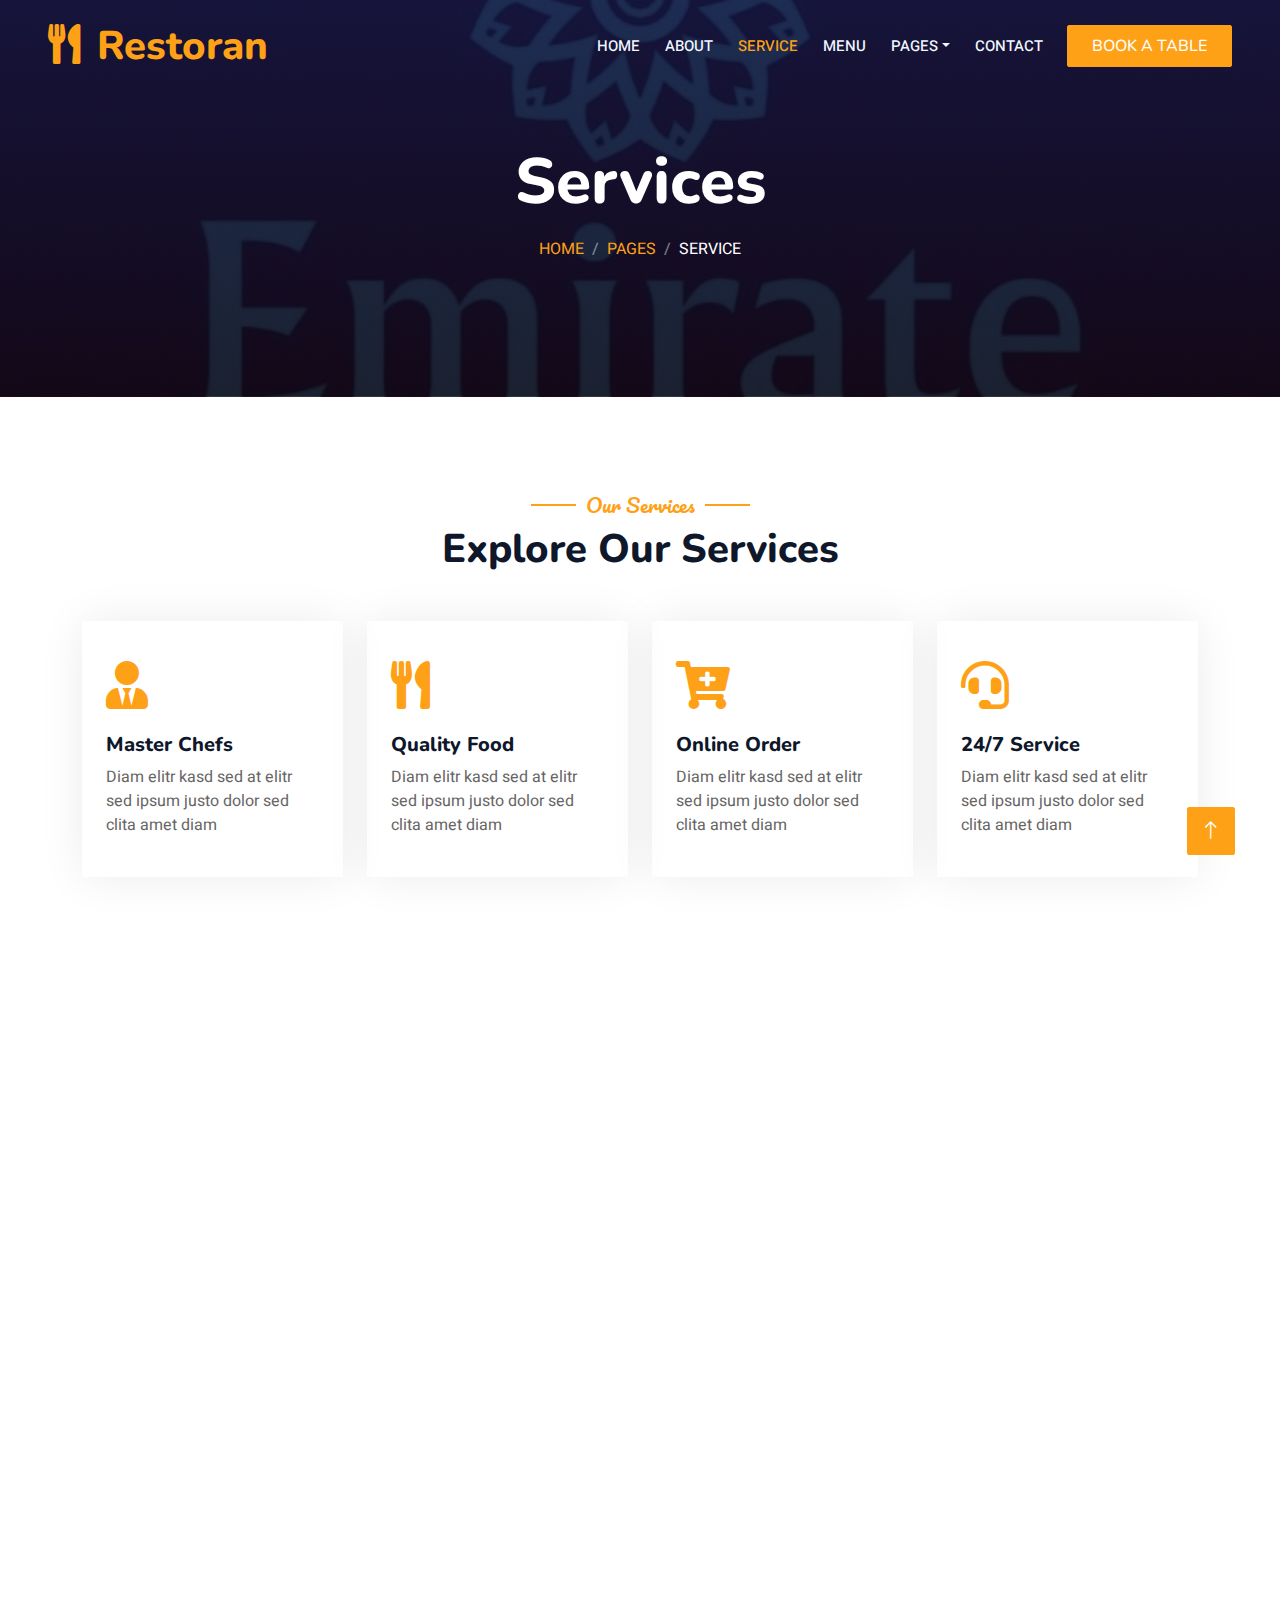
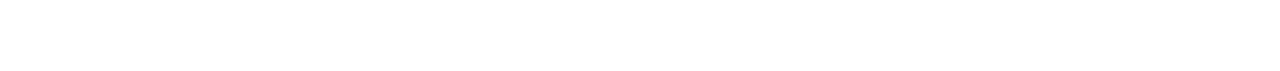
<file: service.html>
<!DOCTYPE html>
<html lang="en">

<head>
    <link rel="icon" type="image/jpg" href="img/bg-img.jpg">
    <meta charset="UTF-8">
    <meta name="viewport" content="width=device-width, initial-scale=1.0">
    
    <!-- Title (Sarlavha) -->
    <title>Emirate Restorani – Namangandagi Eng Mazali Halol Taomlar</title>

    <!-- Description (Tavsif) -->
    <meta name="description" content="Emirate Restorani – Namangandagi eng yaxshi halol restoran! Mazali taomlar, yoqimli muhit va tezkor xizmat. Hoziroq joy band qiling!">

    <!-- Keywords (Kalit so‘zlar, Google uchun kerak emas, lekin boshqa tizimlar uchun) -->
    <meta name="keywords" content="halol restoran, Namangan restorani, Emirate restoran, oilaviy restoran, mazali taomlar, o‘zbek taomlari, restoranga buyurtma, joy band qilish">

    <!-- Robots (Google qidiruvga qo‘shishi uchun) -->
    <meta name="robots" content="index, follow">

    <!-- Canonical (Asosiy URL ni belgilash uchun) -->
    <link rel="canonical" href="https://emirate-restaurant.uz/">
    
    <!-- Author -->
    <meta name="author" content="Emirate Restorani">

    <!-- Favicon -->
    <link rel="icon" type="image/png" href="https://emirate-restaurant.uz/img/favicon.png">

    <!-- Open Graph (Facebook, Instagram, Telegram uchun) -->
    <meta property="og:title" content="Emirate Restorani – Namangandagi Eng Mazali Halol Taomlar">
    <meta property="og:description" content="Eng yaxshi oilaviy restoran! Mazali halol taomlar, qulay muhit va sifatli xizmat. Hoziroq joy band qiling!">
    <meta property="og:image" content="https://emirate-restaurant.uz/img/restaurant-preview.jpg">
    <meta property="og:url" content="https://emirate-restaurant.uz">
    <meta property="og:type" content="website">
    
    <!-- Twitter Card (Twitter/X uchun) -->
    <meta name="twitter:card" content="summary_large_image">
    <meta name="twitter:title" content="Emirate Restorani – Namangandagi Eng Mazali Halol Taomlar">
    <meta name="twitter:description" content="Mazali halol taomlar, yoqimli muhit va professional xizmat!">
    <meta name="twitter:image" content="https://emirate-restaurant.uz/img/restaurant-preview.jpg">


    <!-- Favicon -->
    <link href="img/favicon.ico" rel="icon">

    <!-- Google Web Fonts -->
    <link rel="preconnect" href="https://fonts.googleapis.com">
    <link rel="preconnect" href="https://fonts.gstatic.com" crossorigin>
    <link href="https://fonts.googleapis.com/css2?family=Heebo:wght@400;500;600&family=Nunito:wght@600;700;800&family=Pacifico&display=swap" rel="stylesheet">

    <!-- Icon Font Stylesheet -->
    <link href="https://cdnjs.cloudflare.com/ajax/libs/font-awesome/5.10.0/css/all.min.css" rel="stylesheet">
    <link href="https://cdn.jsdelivr.net/npm/bootstrap-icons@1.4.1/font/bootstrap-icons.css" rel="stylesheet">

    <!-- Libraries Stylesheet -->
    <link href="lib/animate/animate.min.css" rel="stylesheet">
    <link href="lib/owlcarousel/assets/owl.carousel.min.css" rel="stylesheet">
    <link href="lib/tempusdominus/css/tempusdominus-bootstrap-4.min.css" rel="stylesheet" />

    <!-- Customized Bootstrap Stylesheet -->
    <link href="css/bootstrap.min.css" rel="stylesheet">

    <!-- Template Stylesheet -->
    <link href="css/style.css" rel="stylesheet">
</head>

<body>
    <div class="container-xxl bg-white p-0">
        <!-- Spinner Start -->
        <div id="spinner" class="show bg-white position-fixed translate-middle w-100 vh-100 top-50 start-50 d-flex align-items-center justify-content-center">
            <div class="spinner-border text-primary" style="width: 3rem; height: 3rem;" role="status">
                <span class="sr-only">Loading...</span>
            </div>
        </div>
        <!-- Spinner End -->


        <!-- Navbar & Hero Start -->
        <div class="container-xxl position-relative p-0">
            <nav class="navbar navbar-expand-lg navbar-dark bg-dark px-4 px-lg-5 py-3 py-lg-0">
                <a href="" class="navbar-brand p-0">
                    <h1 class="text-primary m-0"><i class="fa fa-utensils me-3"></i>Restoran</h1>
                    <!-- <img src="img/logo.png" alt="Logo"> -->
                </a>
                <button class="navbar-toggler" type="button" data-bs-toggle="collapse" data-bs-target="#navbarCollapse">
                    <span class="fa fa-bars"></span>
                </button>
                <div class="collapse navbar-collapse" id="navbarCollapse">
                    <div class="navbar-nav ms-auto py-0 pe-4">
                        <a href="index.html" class="nav-item nav-link">Home</a>
                        <a href="about.html" class="nav-item nav-link">About</a>
                        <a href="service.html" class="nav-item nav-link active">Service</a>
                        <a href="menu.html" class="nav-item nav-link">Menu</a>
                        <div class="nav-item dropdown">
                            <a href="#" class="nav-link dropdown-toggle" data-bs-toggle="dropdown">Pages</a>
                            <div class="dropdown-menu m-0">
                                <a href="booking.html" class="dropdown-item">Booking</a>
                                <a href="team.html" class="dropdown-item">Our Team</a>
                                <a href="testimonial.html" class="dropdown-item">Testimonial</a>
                            </div>
                        </div>
                        <a href="contact.html" class="nav-item nav-link">Contact</a>
                    </div>
                    <a href="" class="btn btn-primary py-2 px-4">Book A Table</a>
                </div>
            </nav>

            <div class="container-xxl py-5 bg-dark hero-header mb-5">
                <div class="container text-center my-5 pt-5 pb-4">
                    <h1 class="display-3 text-white mb-3 animated slideInDown">Services</h1>
                    <nav aria-label="breadcrumb">
                        <ol class="breadcrumb justify-content-center text-uppercase">
                            <li class="breadcrumb-item"><a href="#">Home</a></li>
                            <li class="breadcrumb-item"><a href="#">Pages</a></li>
                            <li class="breadcrumb-item text-white active" aria-current="page">Service</li>
                        </ol>
                    </nav>
                </div>
            </div>
        </div>
        <!-- Navbar & Hero End -->


        <!-- Service Start -->
        <div class="container-xxl py-5">
            <div class="container">
                <div class="text-center wow fadeInUp" data-wow-delay="0.1s">
                    <h5 class="section-title ff-secondary text-center text-primary fw-normal">Our Services</h5>
                    <h1 class="mb-5">Explore Our Services</h1>
                </div>
                <div class="row g-4">
                    <div class="col-lg-3 col-sm-6 wow fadeInUp" data-wow-delay="0.1s">
                        <div class="service-item rounded pt-3">
                            <div class="p-4">
                                <i class="fa fa-3x fa-user-tie text-primary mb-4"></i>
                                <h5>Master Chefs</h5>
                                <p>Diam elitr kasd sed at elitr sed ipsum justo dolor sed clita amet diam</p>
                            </div>
                        </div>
                    </div>
                    <div class="col-lg-3 col-sm-6 wow fadeInUp" data-wow-delay="0.3s">
                        <div class="service-item rounded pt-3">
                            <div class="p-4">
                                <i class="fa fa-3x fa-utensils text-primary mb-4"></i>
                                <h5>Quality Food</h5>
                                <p>Diam elitr kasd sed at elitr sed ipsum justo dolor sed clita amet diam</p>
                            </div>
                        </div>
                    </div>
                    <div class="col-lg-3 col-sm-6 wow fadeInUp" data-wow-delay="0.5s">
                        <div class="service-item rounded pt-3">
                            <div class="p-4">
                                <i class="fa fa-3x fa-cart-plus text-primary mb-4"></i>
                                <h5>Online Order</h5>
                                <p>Diam elitr kasd sed at elitr sed ipsum justo dolor sed clita amet diam</p>
                            </div>
                        </div>
                    </div>
                    <div class="col-lg-3 col-sm-6 wow fadeInUp" data-wow-delay="0.7s">
                        <div class="service-item rounded pt-3">
                            <div class="p-4">
                                <i class="fa fa-3x fa-headset text-primary mb-4"></i>
                                <h5>24/7 Service</h5>
                                <p>Diam elitr kasd sed at elitr sed ipsum justo dolor sed clita amet diam</p>
                            </div>
                        </div>
                    </div>
                    <div class="col-lg-3 col-sm-6 wow fadeInUp" data-wow-delay="0.1s">
                        <div class="service-item rounded pt-3">
                            <div class="p-4">
                                <i class="fa fa-3x fa-user-tie text-primary mb-4"></i>
                                <h5>Master Chefs</h5>
                                <p>Diam elitr kasd sed at elitr sed ipsum justo dolor sed clita amet diam</p>
                            </div>
                        </div>
                    </div>
                    <div class="col-lg-3 col-sm-6 wow fadeInUp" data-wow-delay="0.3s">
                        <div class="service-item rounded pt-3">
                            <div class="p-4">
                                <i class="fa fa-3x fa-utensils text-primary mb-4"></i>
                                <h5>Quality Food</h5>
                                <p>Diam elitr kasd sed at elitr sed ipsum justo dolor sed clita amet diam</p>
                            </div>
                        </div>
                    </div>
                    <div class="col-lg-3 col-sm-6 wow fadeInUp" data-wow-delay="0.5s">
                        <div class="service-item rounded pt-3">
                            <div class="p-4">
                                <i class="fa fa-3x fa-cart-plus text-primary mb-4"></i>
                                <h5>Online Order</h5>
                                <p>Diam elitr kasd sed at elitr sed ipsum justo dolor sed clita amet diam</p>
                            </div>
                        </div>
                    </div>
                    <div class="col-lg-3 col-sm-6 wow fadeInUp" data-wow-delay="0.7s">
                        <div class="service-item rounded pt-3">
                            <div class="p-4">
                                <i class="fa fa-3x fa-headset text-primary mb-4"></i>
                                <h5>24/7 Service</h5>
                                <p>Diam elitr kasd sed at elitr sed ipsum justo dolor sed clita amet diam</p>
                            </div>
                        </div>
                    </div>
                </div>
            </div>
        </div>
        <!-- Service End -->
        

        <!-- Footer Start -->
        <div class="container-fluid bg-dark text-light footer pt-5 mt-5 wow fadeIn" data-wow-delay="0.1s">
            <div class="container py-5">
                <div class="row g-5">
                    <div class="col-lg-3 col-md-6">
                        <h4 class="section-title ff-secondary text-start text-primary fw-normal mb-4">Company</h4>
                        <a class="btn btn-link" href="">About Us</a>
                        <a class="btn btn-link" href="">Contact Us</a>
                        <a class="btn btn-link" href="">Reservation</a>
                        <a class="btn btn-link" href="">Privacy Policy</a>
                        <a class="btn btn-link" href="">Terms & Condition</a>
                    </div>
                    <div class="col-lg-3 col-md-6">
                        <h4 class="section-title ff-secondary text-start text-primary fw-normal mb-4">Contact</h4>
                        <p class="mb-2"><i class="fa fa-map-marker-alt me-3"></i>123 Street, New York, USA</p>
                        <p class="mb-2"><i class="fa fa-phone-alt me-3"></i>+012 345 67890</p>
                        <p class="mb-2"><i class="fa fa-envelope me-3"></i>info@example.com</p>
                        <div class="d-flex pt-2">
                            <a class="btn btn-outline-light btn-social" href=""><i class="fab fa-twitter"></i></a>
                            <a class="btn btn-outline-light btn-social" href=""><i class="fab fa-facebook-f"></i></a>
                            <a class="btn btn-outline-light btn-social" href=""><i class="fab fa-youtube"></i></a>
                            <a class="btn btn-outline-light btn-social" href=""><i class="fab fa-linkedin-in"></i></a>
                        </div>
                    </div>
                    <div class="col-lg-3 col-md-6">
                        <h4 class="section-title ff-secondary text-start text-primary fw-normal mb-4">Opening</h4>
                        <h5 class="text-light fw-normal">Monday - Saturday</h5>
                        <p>09AM - 09PM</p>
                        <h5 class="text-light fw-normal">Sunday</h5>
                        <p>10AM - 08PM</p>
                    </div>
                    <div class="col-lg-3 col-md-6">
                        <h4 class="section-title ff-secondary text-start text-primary fw-normal mb-4">Newsletter</h4>
                        <p>Dolor amet sit justo amet elitr clita ipsum elitr est.</p>
                        <div class="position-relative mx-auto" style="max-width: 400px;">
                            <input class="form-control border-primary w-100 py-3 ps-4 pe-5" type="text" placeholder="Your email">
                            <button type="button" class="btn btn-primary py-2 position-absolute top-0 end-0 mt-2 me-2">SignUp</button>
                        </div>
                    </div>
                </div>
            </div>
            <div class="container">
                <div class="copyright">
                    <div class="row">
                        <div class="col-md-6 text-center text-md-start mb-3 mb-md-0">
                            &copy; <a class="border-bottom" href="#">Your Site Name</a>, All Right Reserved. 
							
							<!--/*** This template is free as long as you keep the footer author’s credit link/attribution link/backlink. If you'd like to use the template without the footer author’s credit link/attribution link/backlink, you can purchase the Credit Removal License from "https://htmlcodex.com/credit-removal". Thank you for your support. ***/-->
							Designed By <a class="border-bottom" href="https://htmlcodex.com">HTML Codex</a>
                        </div>
                        <div class="col-md-6 text-center text-md-end">
                            <div class="footer-menu">
                                <a href="">Home</a>
                                <a href="">Cookies</a>
                                <a href="">Help</a>
                                <a href="">FQAs</a>
                            </div>
                        </div>
                    </div>
                </div>
            </div>
        </div>
        <!-- Footer End -->


        <!-- Back to Top -->
        <a href="#" class="btn btn-lg btn-primary btn-lg-square back-to-top"><i class="bi bi-arrow-up"></i></a>
    </div>

    <!-- JavaScript Libraries -->
    <script src="https://code.jquery.com/jquery-3.4.1.min.js"></script>
    <script src="https://cdn.jsdelivr.net/npm/bootstrap@5.0.0/dist/js/bootstrap.bundle.min.js"></script>
    <script src="lib/wow/wow.min.js"></script>
    <script src="lib/easing/easing.min.js"></script>
    <script src="lib/waypoints/waypoints.min.js"></script>
    <script src="lib/counterup/counterup.min.js"></script>
    <script src="lib/owlcarousel/owl.carousel.min.js"></script>
    <script src="lib/tempusdominus/js/moment.min.js"></script>
    <script src="lib/tempusdominus/js/moment-timezone.min.js"></script>
    <script src="lib/tempusdominus/js/tempusdominus-bootstrap-4.min.js"></script>

    <!-- Template Javascript -->
    <script src="js/main.js"></script>
</body>

</html>
</file>
<file: css/style.css>
/********** Template CSS **********/
:root {
    --primary: #FEA116;
    --light: #F1F8FF;
    --dark: #0F172B;
}

.ff-secondary {
    font-family: 'Pacifico', cursive;
}

.fw-medium {
    font-weight: 600 !important;
}

.fw-semi-bold {
    font-weight: 700 !important;
}

.back-to-top {
    position: fixed;
    display: none;
    right: 45px;
    bottom: 45px;
    z-index: 99;
}

.container-xxl{
    max-width: 1600px;
}

.dumaloq-rasm {
    width: 100%;
}


@media (max-width: 600px) {
    .tarmoq {
        flex-direction: column;
    }

}

@media (max-width: 995px) {
.dumaloq-rasm {
    width: 60%;
}
.mt-100{
    margin-top: -50px;
}
}

.w-100px{
    width: 40px;
}

/*** Spinner ***/
#spinner {
    opacity: 0;
    visibility: hidden;
    transition: opacity .5s ease-out, visibility 0s linear .5s;
    z-index: 99999;
}

#spinner.show {
    transition: opacity .5s ease-out, visibility 0s linear 0s;
    visibility: visible;
    opacity: 1;
}

.align-item-center {
    display: flex;
    align-items: center;
    justify-content: center;
}

/*** Button ***/
.btn {
    font-family: 'Nunito', sans-serif;
    font-weight: 500;
    text-transform: uppercase;
    transition: .5s;
}

.btn.btn-primary,
.btn.btn-secondary {
    color: #FFFFFF;
}

.btn-square {
    width: 38px;
    height: 38px;
}

.btn-sm-square {
    width: 32px;
    height: 32px;
}

.btn-lg-square {
    width: 48px;
    height: 48px;
}

.btn-square,
.btn-sm-square,
.btn-lg-square {
    padding: 0;
    display: flex;
    align-items: center;
    justify-content: center;
    font-weight: normal;
    border-radius: 2px;
}


/*** Navbar ***/
.navbar-dark .navbar-nav .nav-link {
    position: relative;
    margin-left: 25px;
    padding: 35px 0;
    font-size: 15px;
    color: var(--light) !important;
    text-transform: uppercase;
    font-weight: 500;
    outline: none;
    transition: .5s;
}

.sticky-top.navbar-dark .navbar-nav .nav-link {
    padding: 20px 0;
}

.navbar-dark .navbar-nav .nav-link:hover,
.navbar-dark .navbar-nav .nav-link.active {
    color: var(--primary) !important;
}

.navbar-dark .navbar-brand img {
    max-height: 60px;
    transition: .5s;
}

.sticky-top.navbar-dark .navbar-brand img {
    max-height: 45px;
}

@media (max-width: 991.98px) {
    .sticky-top.navbar-dark {
        position: relative;
    }

    .navbar-dark .navbar-collapse {
        margin-top: 15px;
        border-top: 1px solid rgba(255, 255, 255, .1)
    }

    .navbar-dark .navbar-nav .nav-link,
    .sticky-top.navbar-dark .navbar-nav .nav-link {
        padding: 10px 0;
        margin-left: 0;
    }

    .navbar-dark .navbar-brand img {
        max-height: 45px;
    }
}

@media (min-width: 992px) {
    .navbar-dark {
        position: absolute;
        width: 100%;
        top: 0;
        left: 0;
        z-index: 999;
        background: transparent !important;
    }
    
    .sticky-top.navbar-dark {
        position: fixed;
        background: var(--dark) !important;
    }
}


/*** Hero Header ***/
.hero-header {
    background: linear-gradient(rgba(5, 22, 65, 0.9), rgba(2, 9, 26, 0.9)), url(../img/bg-img.jpg);
    background-position: center center;
    background-repeat: no-repeat;
    background-size: cover;
}

.hero-header img {
    animation: imgRotate 50s linear infinite;
}

@keyframes imgRotate { 
    100% { 
        transform: rotate(360deg); 
    } 
}

.breadcrumb-item + .breadcrumb-item::before {
    color: rgba(255, 255, 255, .5);
}


/*** Section Title ***/
.section-title {
    position: relative;
    display: inline-block;
}

.section-title::before {
    position: absolute;
    content: "";
    width: 45px;
    height: 2px;
    top: 50%;
    left: -55px;
    margin-top: -1px;
    background: var(--primary);
}

.section-title::after {
    position: absolute;
    content: "";
    width: 45px;
    height: 2px;
    top: 50%;
    right: -55px;
    margin-top: -1px;
    background: var(--primary);
}

.section-title.text-start::before,
.section-title.text-end::after {
    display: none;
}


/*** Service ***/
.service-item {
    box-shadow: 0 0 45px rgba(0, 0, 0, .08);
    transition: .5s;
}

.service-item:hover {
    background: var(--primary);
}

.service-item * {
    transition: .5s;
}

.service-item:hover * {
    color: var(--light) !important;
}


/*** Food Menu ***/
.nav-pills .nav-item .active {
    border-bottom: 2px solid var(--primary);
}


/*** Youtube Video ***/
.video {
    position: relative;
    height: 100%;
    min-height: 500px;
    background: linear-gradient(rgba(15, 23, 43, .1), rgba(15, 23, 43, .1)), url(../img/bg-img.jpg);
    background-position: center center;
    background-repeat: no-repeat;
    background-size: cover;
}

.video .btn-play {
    position: absolute;
    z-index: 3;
    top: 50%;
    left: 50%;
    transform: translateX(-50%) translateY(-50%);
    box-sizing: content-box;
    display: block;
    width: 32px;
    height: 44px;
    border-radius: 50%;
    border: none;
    outline: none;
    padding: 18px 20px 18px 28px;
}

.video .btn-play:before {
    content: "";
    position: absolute;
    z-index: 0;
    left: 50%;
    top: 50%;
    transform: translateX(-50%) translateY(-50%);
    display: block;
    width: 100px;
    height: 100px;
    background: var(--primary);
    border-radius: 50%;
    animation: pulse-border 1500ms ease-out infinite;
}

.video .btn-play:after {
    content: "";
    position: absolute;
    z-index: 1;
    left: 50%;
    top: 50%;
    transform: translateX(-50%) translateY(-50%);
    display: block;
    width: 100px;
    height: 100px;
    background: var(--primary);
    border-radius: 50%;
    transition: all 200ms;
}

.video .btn-play img {
    position: relative;
    z-index: 3;
    max-width: 100%;
    width: auto;
    height: auto;
}

.video .btn-play span {
    display: block;
    position: relative;
    z-index: 3;
    width: 0;
    height: 0;
    border-left: 32px solid var(--dark);
    border-top: 22px solid transparent;
    border-bottom: 22px solid transparent;
}

@keyframes pulse-border {
    0% {
        transform: translateX(-50%) translateY(-50%) translateZ(0) scale(1);
        opacity: 1;
    }

    100% {
        transform: translateX(-50%) translateY(-50%) translateZ(0) scale(1.5);
        opacity: 0;
    }
}

#videoModal {
    z-index: 99999;
}

#videoModal .modal-dialog {
    position: relative;
    max-width: 800px;
    margin: 60px auto 0 auto;
}

#videoModal .modal-body {
    position: relative;
    padding: 0px;
}

#videoModal .close {
    position: absolute;
    width: 30px;
    height: 30px;
    right: 0px;
    top: -30px;
    z-index: 999;
    font-size: 30px;
    font-weight: normal;
    color: #FFFFFF;
    background: #000000;
    opacity: 1;
}


/*** Team ***/
.team-item {
    box-shadow: 0 0 45px rgba(0, 0, 0, .08);
    height: calc(100% - 38px);
    transition: .5s;
}

.team-item img {
    transition: .5s;
}

.team-item:hover img {
    transform: scale(1.1);
}

.team-item:hover {
    height: 100%;
}

.team-item .btn {
    border-radius: 38px 38px 0 0;
}


/*** Testimonial ***/
.testimonial-carousel .owl-item .testimonial-item,
.testimonial-carousel .owl-item.center .testimonial-item * {
    transition: .5s;
}

.testimonial-carousel .owl-item.center .testimonial-item {
    background: var(--primary) !important;
    border-color: var(--primary) !important;
}

.testimonial-carousel .owl-item.center .testimonial-item * {
    color: var(--light) !important;
}

.testimonial-carousel .owl-dots {
    margin-top: 24px;
    display: flex;
    align-items: flex-end;
    justify-content: center;
}

.testimonial-carousel .owl-dot {
    position: relative;
    display: inline-block;
    margin: 0 5px;
    width: 15px;
    height: 15px;
    border: 1px solid #CCCCCC;
    border-radius: 15px;
    transition: .5s;
}

.testimonial-carousel .owl-dot.active {
    background: var(--primary);
    border-color: var(--primary);
}


/*** Footer ***/
.footer .btn.btn-social {
    margin-right: 5px;
    width: 35px;
    height: 35px;
    display: flex;
    align-items: center;
    justify-content: center;
    color: var(--light);
    border: 1px solid #FFFFFF;
    border-radius: 35px;
    transition: .3s;
}

.footer .btn.btn-social:hover {
    color: var(--primary);
}

.footer .btn.btn-link {
    display: block;
    margin-bottom: 5px;
    padding: 0;
    text-align: left;
    color: #FFFFFF;
    font-size: 15px;
    font-weight: normal;
    text-transform: capitalize;
    transition: .3s;
}

.footer .btn.btn-link::before {
    position: relative;
    content: "\f105";
    font-family: "Font Awesome 5 Free";
    font-weight: 900;
    margin-right: 10px;
}

.footer .btn.btn-link:hover {
    letter-spacing: 1px;
    box-shadow: none;
}

.footer .copyright {
    padding: 25px 0;
    font-size: 15px;
    border-top: 1px solid rgba(256, 256, 256, .1);
}

.footer .copyright a {
    color: var(--light);
}

.footer .footer-menu a {
    margin-right: 15px;
    padding-right: 15px;
    border-right: 1px solid rgba(255, 255, 255, .1);
}

.footer .footer-menu a:last-child {
    margin-right: 0;
    padding-right: 0;
    border-right: none;
}
</file>
